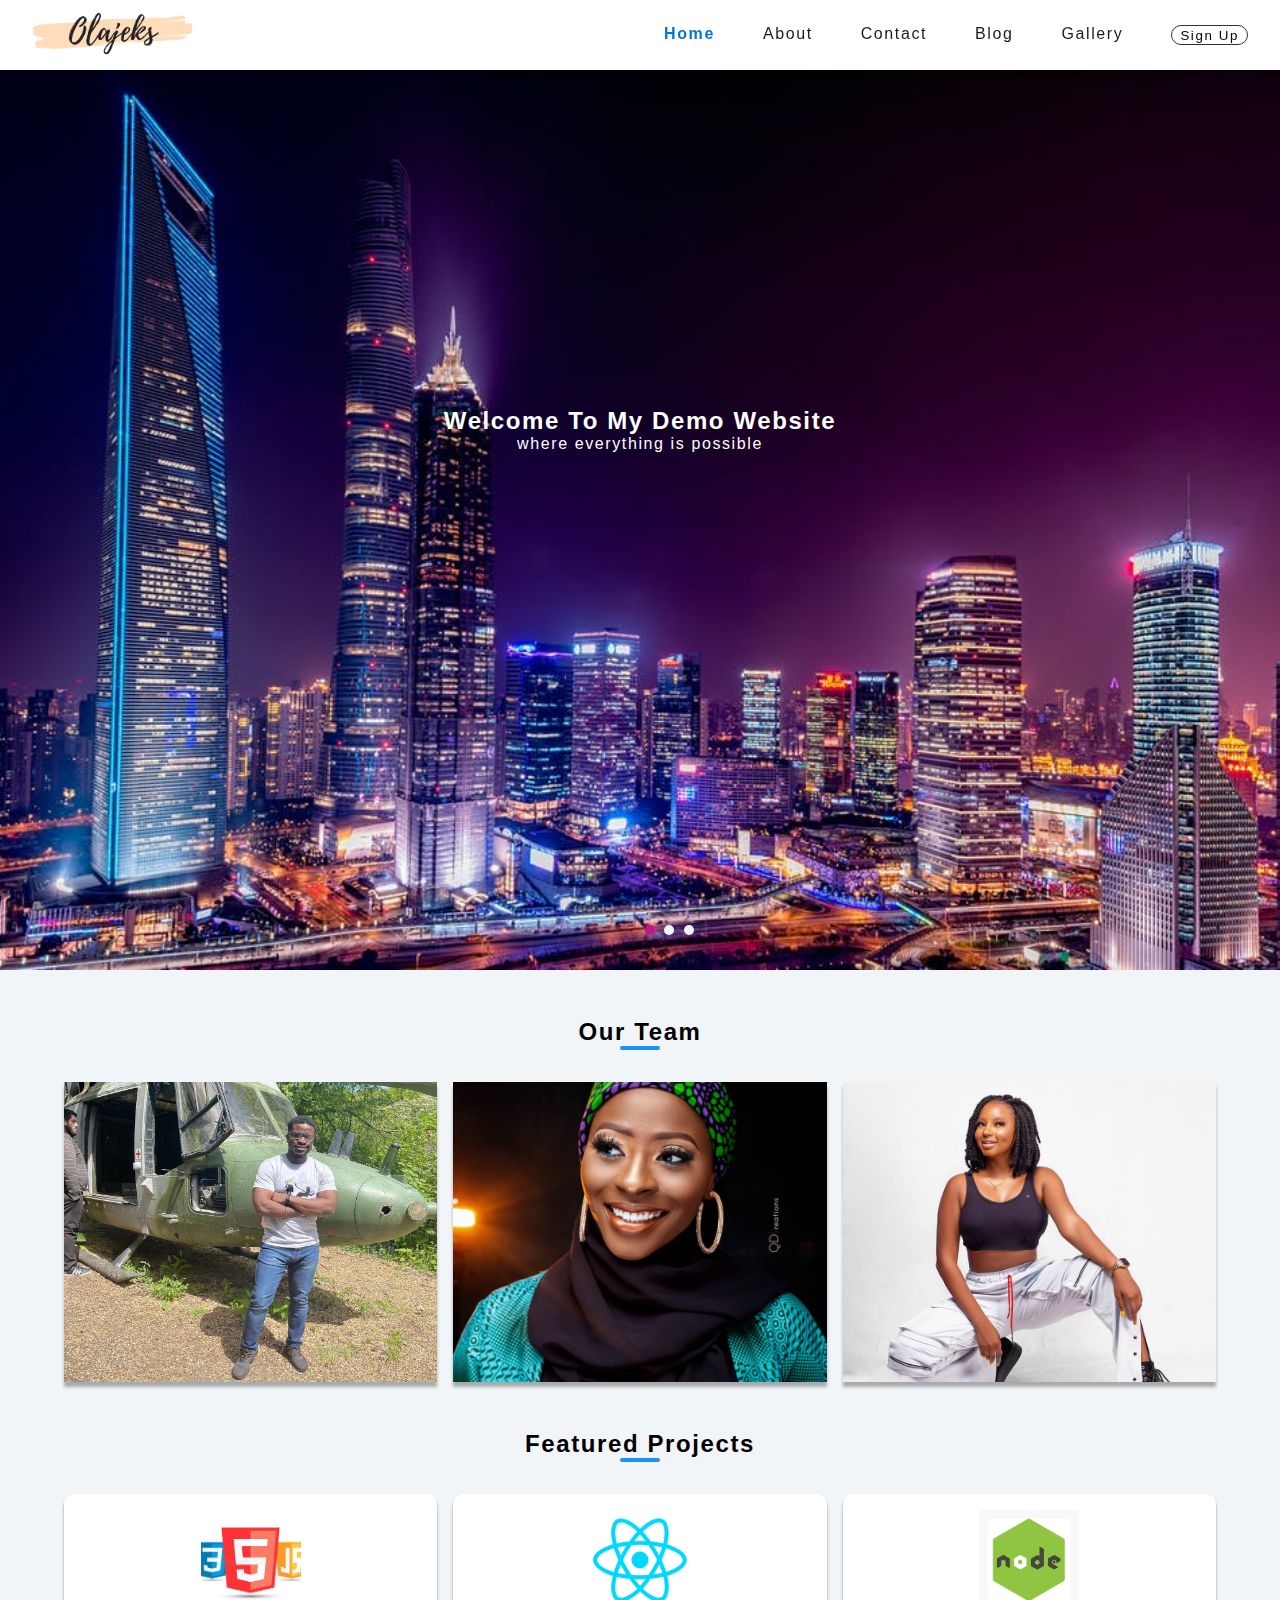
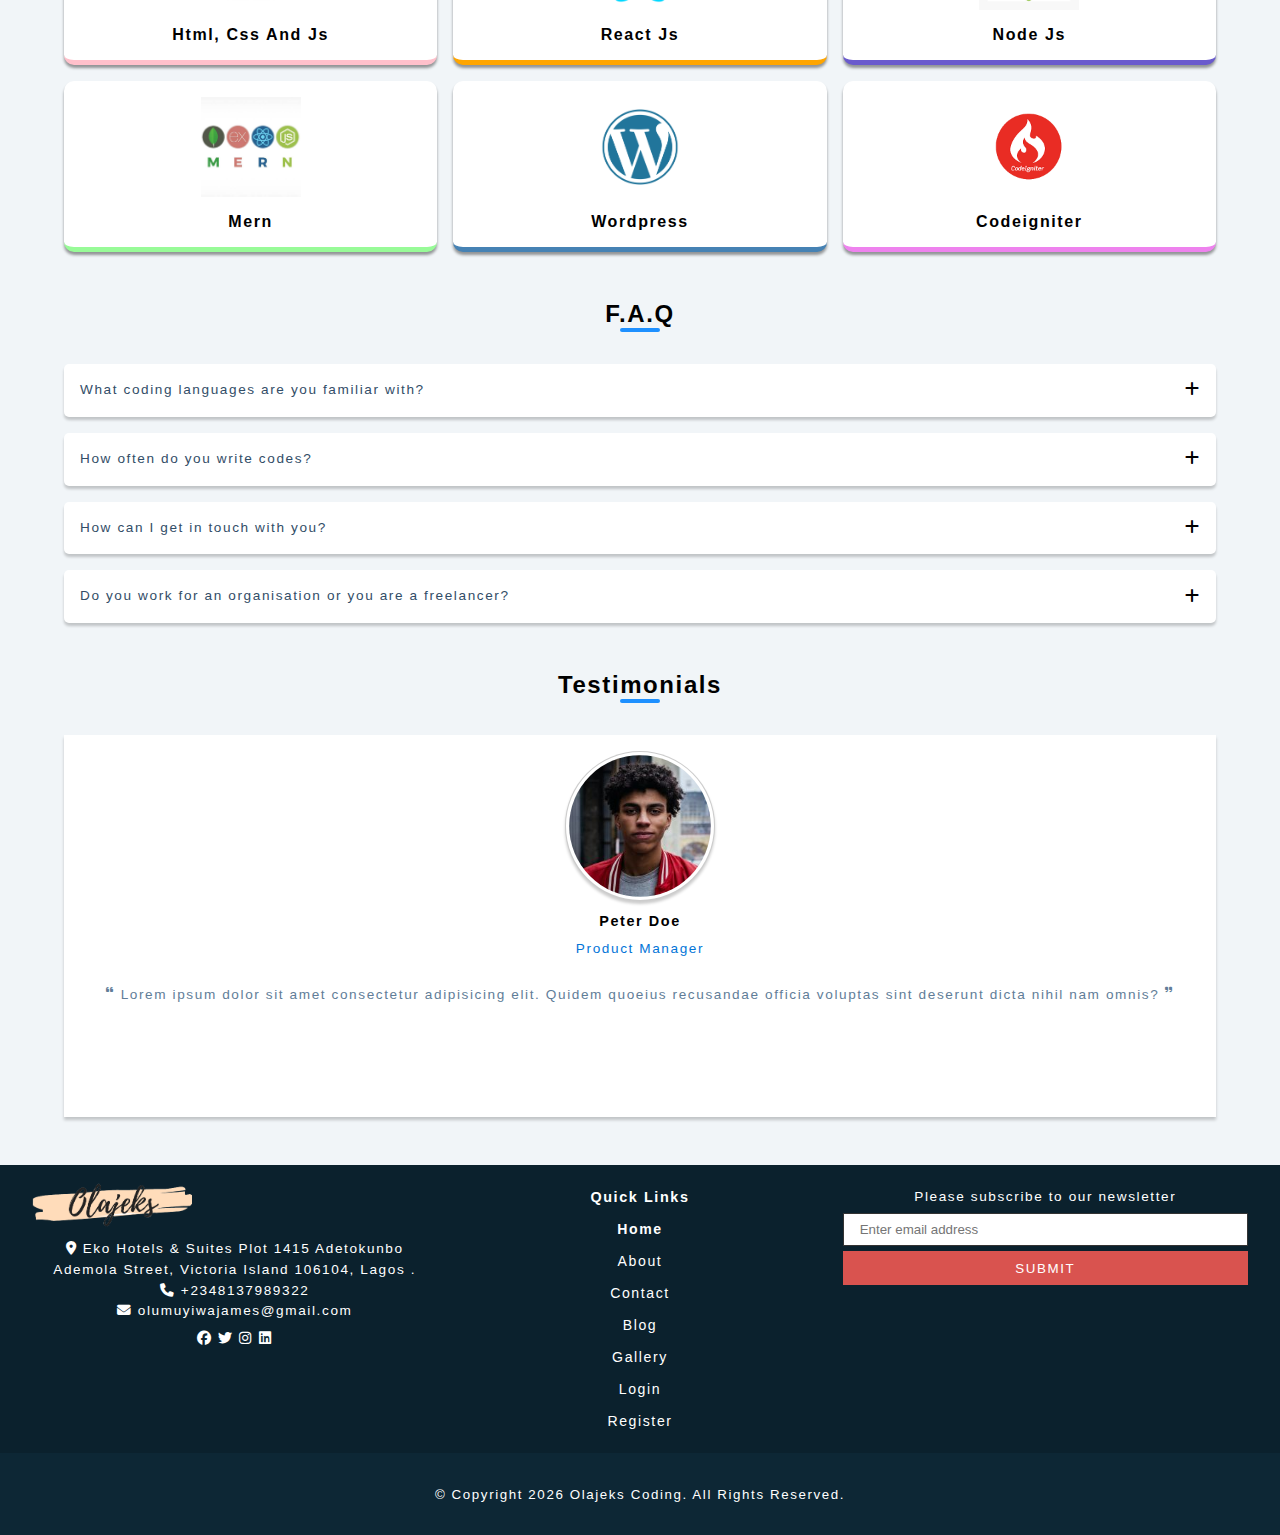
<file: index.html>
<!DOCTYPE html>
<html id="top">
	<head>
		<title>Home</title>
		<meta charset="utf-8">
		<meta http-equiv="X-UA-Compatible" content="IE=edge">
		<meta name="viewport" content="width=device-width, initial-scale=1.0">
		<link rel="stylesheet" href="https://cdnjs.cloudflare.com/ajax/libs/font-awesome/6.2.1/css/all.min.css">
		<link rel="stylesheet" href="assets/css/styles.css">
	</head>
	<body>
		<!--start navigation-->
		<nav>
			<div class="logo"></div>
			<div class="menu-icon">
				<i class="fas fa-bars"></i>
			</div>
			<ul class="links">
				<div class="logo"></div>
				<!--nav links go here-->
			</ul>
		</nav>
		<!--end navigation-->
		<!--start slider-->
		<div class="slider-section">
            <div class="slides">
                <div class="slide">
                	<img src="./assets/images/banner-2.jpeg" alt="first slide">
                    <div class="slide-text">
						<h2 class="slide-title">welcome to my demo website</h2>
                    	<p class="slide-slogan">where everything is possible</p>
                    </div>
                    
                </div> 
                <div class="slide">
                    <img src="./assets/images/subscribe-bg.jpg" alt="first slide">
                </div> 
                <div class="slide">
                    <img src="./assets/images/banner-3.jpeg" alt="first slide">
                </div> 
                
            </div>
            <div class="slide-btns">
                <!--slide btns go here-->
            </div>
            <!--<button class="directions prev-btn">
                <i class="fas fa-chevron-left"></i>
            </button>
            <button class="directions next-btn">
                <i class="fas fa-chevron-right"></i>
            </button>-->
        </div>
		<!--end slider-->
		<!--start team-->
		<section class="team-section">
			<header class="section-header">
				<h2>our team</h2>
				<div class="underline"></div>
			</header>
			<div class="teams">
				<!-- team members info go here-->
			</div>
		</section>
		<!--end team-->
		<!--start projects-->
		<section class="projects-section">
			<header class="section-header">
				<h2>featured projects</h2>
				<div class="underline"></div>
			</header>
			<div class="projects">
				<div class="project">
					<img src="./assets/images/hcj2.jpeg" alt="Html CSS JS">
					<h3>html, css and js</h3>
					<!--<div class="project-btn">
						<button class="btn btn-primary">view app</button>
						<button class="btn btn-success">github</button>
					</div>-->
				</div>
				<div class="project">
					<img src="./assets/images/react.png" alt="React Logo">
					<h3>react js</h3>
					<!--<div class="project-btn">
						<button class="btn btn-primary">view app</button>
						<button class="btn btn-success">github</button>
					</div>-->
				</div>
				<div class="project">
					<img src="./assets/images/node3.jpeg" alt="Node Logo">
					<h3>node js</h3>
					<!--<div class="project-btn">
						<button class="btn btn-primary">view app</button>
						<button class="btn btn-success">github</button>
					</div>-->
				</div>
				<div class="project">
					<img src="./assets/images/mern1.jpeg" alt="MERN Logo">
					<h3>mern</h3>
					<!--<div class="project-btn">
						<button class="btn btn-primary">view app</button>
						<button class="btn btn-success">github</button>
					</div>-->
				</div>
				<div class="project">
					<img src="./assets/images/wp1.png" alt="PHP Logo">
					<h3>wordpress</h3>
					<!--<div class="project-btn">
						<button class="btn btn-primary">view app</button>
						<button class="btn btn-success">github</button>
					</div>-->
				</div>
				<div class="project">
					<img src="./assets/images/ci3.png" alt="CI Logo">
					<h3>codeigniter</h3>
					<!--<div class="project-btn">
						<button class="btn btn-primary">view app</button>
						<button class="btn btn-success">github</button>
					</div>-->
				</div>
			</div>
		</section>
		<!--end projects-->
		<!--start FAQ-->
		<section class="faq">
			<header class="section-header">
				<h2>F.A.Q</h2>
				<div class="underline"></div>
			</header>
            <!--all faqs and answers go here-->
        </section>
		<!--end FAQ-->
		<!--start testimonials-->
		<section class="testimonials-section">
			<header class="section-header">
				<h2>testimonials</h2>
				<div class="underline"></div>
			</header>
			<div class="testimonials-container">
				<div class="testimonials">
                <!--slides go here-->
				</div>
				<!--<button class="testimonial-btn prev-btn-testimonial">
					<i class="fas fa-chevron-left"></i>
				</button>
				<button class="testimonial-btn next-btn-testimonial">
					<i class="fas fa-chevron-right"></i>
				</button>-->
			</div>
            
        </section>
		<!--end testimonials-->
		<!--start footer-->
		<footer>
			<!--footer details go here-->
		</footer>
		<!--end footer-->
		<!--back to top button-->
		<div class="back-to-top">
			<a href="#top"><i class="fas fa-arrow-up"></i></a>
		</div>
		<script src="./assets/jquery/jquery.min.js"></script>
		<script src="./assets/js/utils.js"></script>
		<script src="./assets/js/slider.js"></script>
		<script src="./assets/js/faq.js"></script>
		<script src="./assets/js/testimonials.js"></script>
		<script src="./assets/js/team.js"></script>
		<script>
			const colors = ['violet', 'tomato', 'orange', 'mediumseagreen', 'dodgerblue', 'gray', 'slateblue',
				 "olivedrab", "gold", "pink", "slateblue", "lightblue", "violet", "palegreen", "steelblue", "sandybrown", "chocolate", "crimson"
			];
			const projects = document.querySelectorAll(".project");
			//random border color for each project div
			projects.forEach((project) => {
				for(let i = 0; i < projects.length; i++){
					const randomIndex = Math.floor(Math.random() * colors.length);
					project.style.borderBottomColor = colors[randomIndex];
				}
			});

			 //FAQ
			const faq = document.querySelector(".faq");
            const allQuestions = questions.map((question) => {
                return `<article class="question">
                            <div class="question-title">
                                <p>${question.question}</p>
                                <div class="question-btn">
                                    <span class="plus-icon"><i class="fas fa-plus"></i></span>
                                    <span class="minus-icon"><i class="fas fa-minus"></i></span>
                                </div>
                            </div>
                            <div class='question-text-container'>
                            	<div class="question-text">
	                                <p>
	                                    ${question.answer} 
	                                </p>
	                            </div>
                            </div>
                        </article>`
            }).join(" ");
            faq.innerHTML += allQuestions;
            const faqs = document.querySelectorAll('.question');
            faqs.forEach((faq) => {
                faq.addEventListener("click", function(e){
                    const currentQuestion = e.currentTarget;
                    currentQuestion.classList.toggle('show-text');
                    const answerContainer = currentQuestion.lastElementChild;
                    let answerHeight = answerContainer.firstElementChild.getBoundingClientRect().height;
                    if(currentQuestion.classList.contains('show-text')){
                    	answerContainer.style.height = `${answerHeight}px`;
                    }else{
                    	answerContainer.style.height = '0px';
                    }
                    
                    //remove the show-text on others
                    faqs.forEach((faqItem) => {
                        if(faqItem !== currentQuestion){
                        	const answerContainer = faqItem.lastElementChild;
                            faqItem.classList.remove('show-text');
                            answerContainer.style.height = '0px';
                        }
                    })
                })
            });

            //teams section
            const members = document.querySelector(".teams");
            members.innerHTML = team.map((member) => {
            	const {id, name, image, job} = member;
            	return `
            		<div class="team">
						<img src="./assets/images/${image}" alt="">
						<div class="team-info">
							<h4>${name}</h4>
							<p>${job}</p>
							<div class="social-btns-team">
								<button class="social-icon twitter">
									<i class="fab fa-twitter"></i>
								</button>
								<button class="social-icon fb">
									<i class="fab fa-facebook"></i>
								</button>
								<button class="social-icon linkedin">
									<i class="fab fa-linkedin"></i>
								</button>
								<button class="social-icon insta">
									<i class="fab fa-instagram"></i>
								</button>
							</div>
						</div>
					</div>
            	`
            }).join("");

            let pageHref = "index.html";
            activeLink(pageHref);
		</script>

	</body>
</html>
</file>
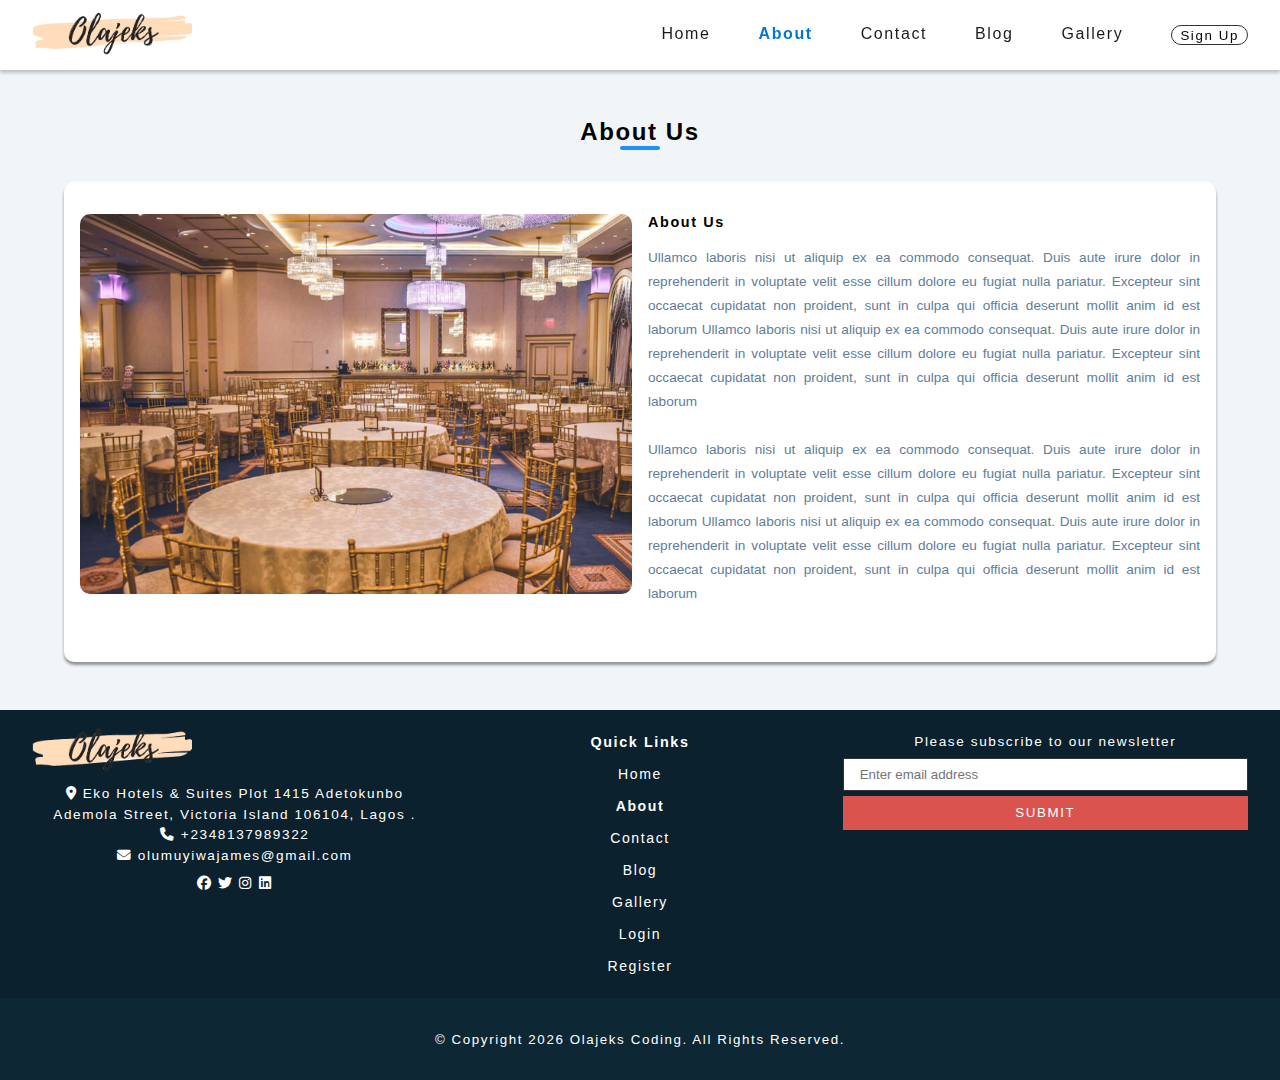
<file: about.html>
<!DOCTYPE html>
<html>
	<head>
		<title>About</title>
		<meta charset="utf-8">
		<meta name="viewport" content="width=device-width, initial-scale=1.0">
		<link rel="stylesheet" href="https://cdnjs.cloudflare.com/ajax/libs/font-awesome/6.2.1/css/all.min.css">
		<link rel="stylesheet" href="assets/css/styles.css">
		
	</head>
	<body>
		<!--start navigation-->
		<nav>
			<div class="logo"></div>
			<div class="menu-icon">
				<i class="fas fa-bars"></i>
			</div>
			<ul class="links">
				<!--nav links go here-->
			</ul>
		</nav>
		<!--end navigation-->
		<section class="about-section">
			<header class="section-header">
				<h2>about us</h2>
				<div class="underline"></div>
			</header>
			<div class="about">
				<div class="about-img">
					<img src="./assets/images/6.jpg" alt="ABout image">
				</div>
				<div class="about-text">
					<h4>about us</h4>
					<p>
						Ullamco laboris nisi ut aliquip ex ea commodo consequat. Duis aute irure dolor in reprehenderit in voluptate velit esse cillum dolore eu fugiat nulla pariatur. Excepteur sint occaecat cupidatat non proident, sunt in culpa qui officia deserunt mollit anim id est laborum 
						Ullamco laboris nisi ut aliquip ex ea commodo consequat. Duis aute irure dolor in reprehenderit in voluptate velit esse cillum dolore eu fugiat nulla pariatur. Excepteur sint occaecat cupidatat non proident, sunt in culpa qui officia deserunt mollit anim id est laborum 
					</p>
					<p>	
						Ullamco laboris nisi ut aliquip ex ea commodo consequat. Duis aute irure dolor in reprehenderit in voluptate velit esse cillum dolore eu fugiat nulla pariatur. Excepteur sint occaecat cupidatat non proident, sunt in culpa qui officia deserunt mollit anim id est laborum 
						Ullamco laboris nisi ut aliquip ex ea commodo consequat. Duis aute irure dolor in reprehenderit in voluptate velit esse cillum dolore eu fugiat nulla pariatur. Excepteur sint occaecat cupidatat non proident, sunt in culpa qui officia deserunt mollit anim id est laborum 
					</p>
				</div>
					
			</div>
		</section>
		
		<!--start footer-->
		<footer>
			<!--footer deatils go here-->
		</footer>
		<!--end footer-->
		<!--back to top button-->
		<div class="back-to-top">
			<a href="#top"><i class="fas fa-arrow-up"></i></a>
		</div>

        <script src="./assets/js/utils.js"></script>
		<!--Javascript-->
		<script type="text/javascript">
			let pageHref = "about.html";
            activeLink(pageHref);
		</script>
	</body>
</html>
</file>
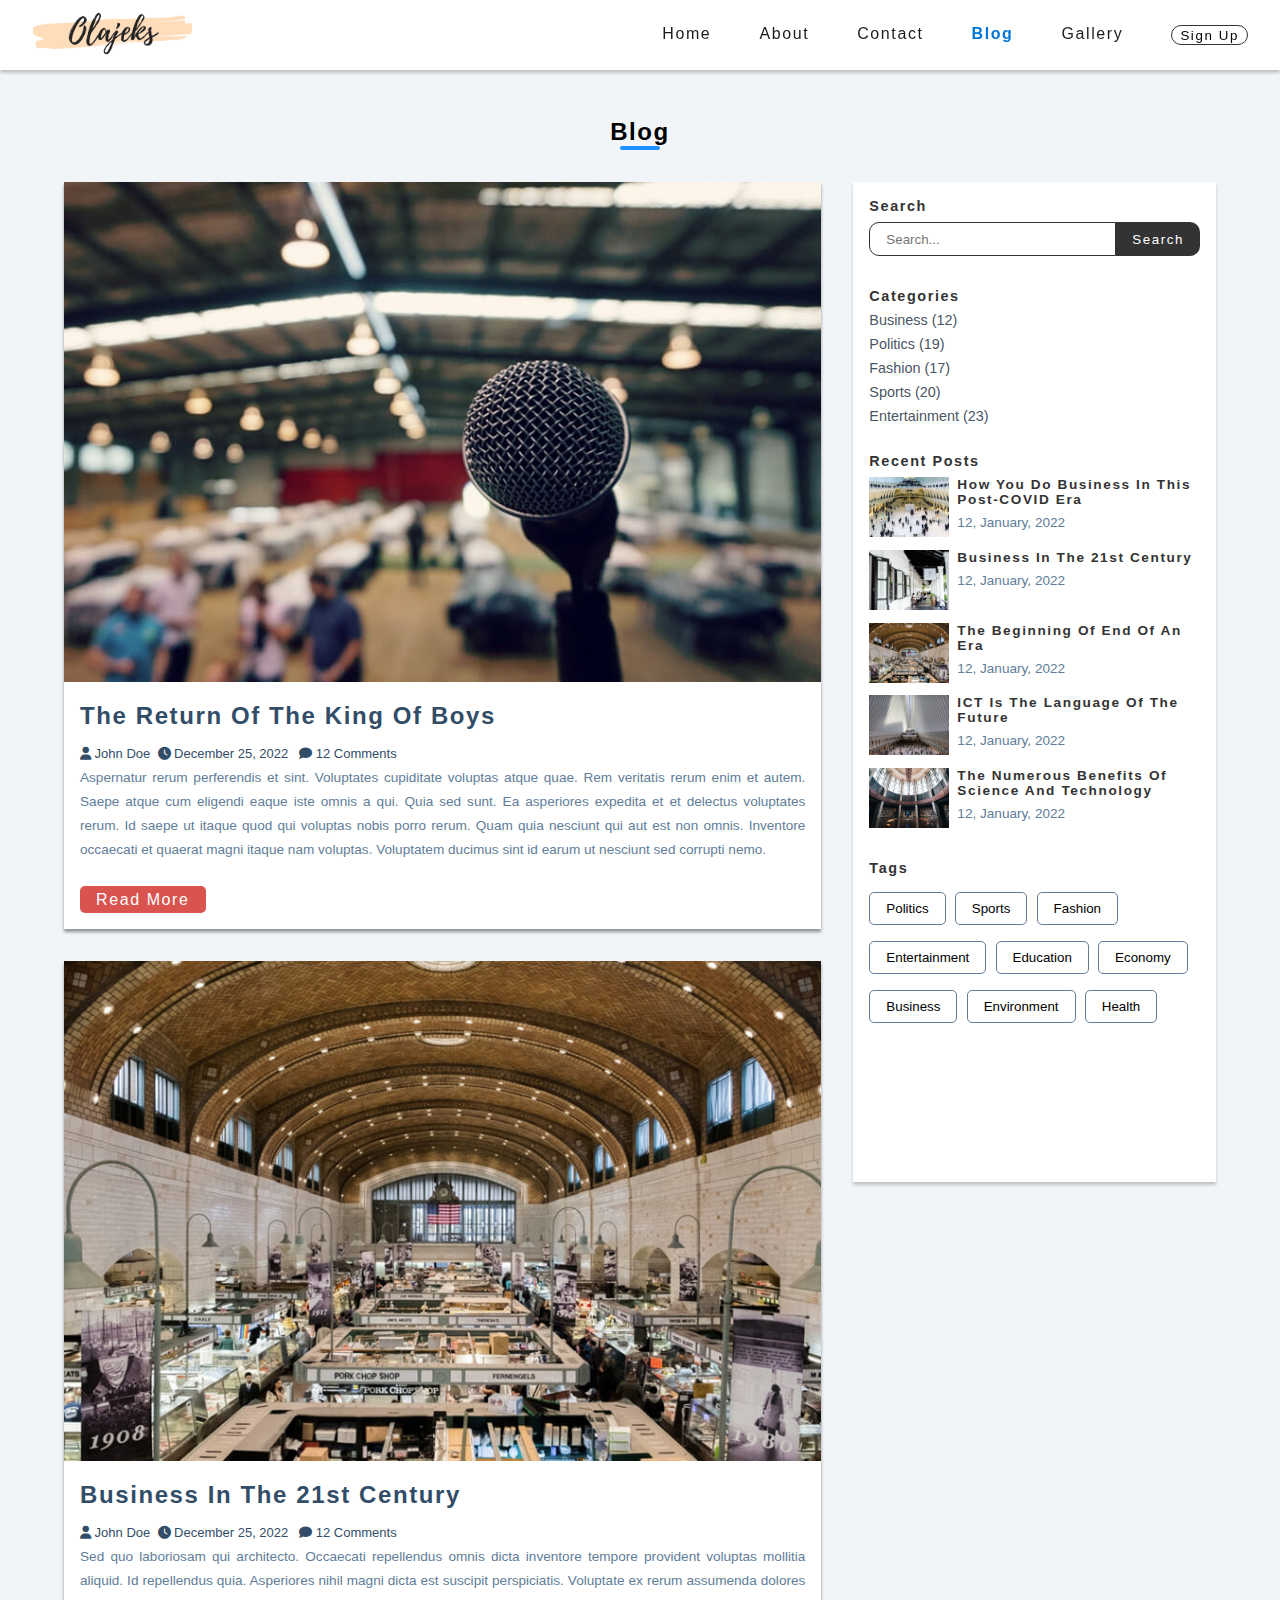
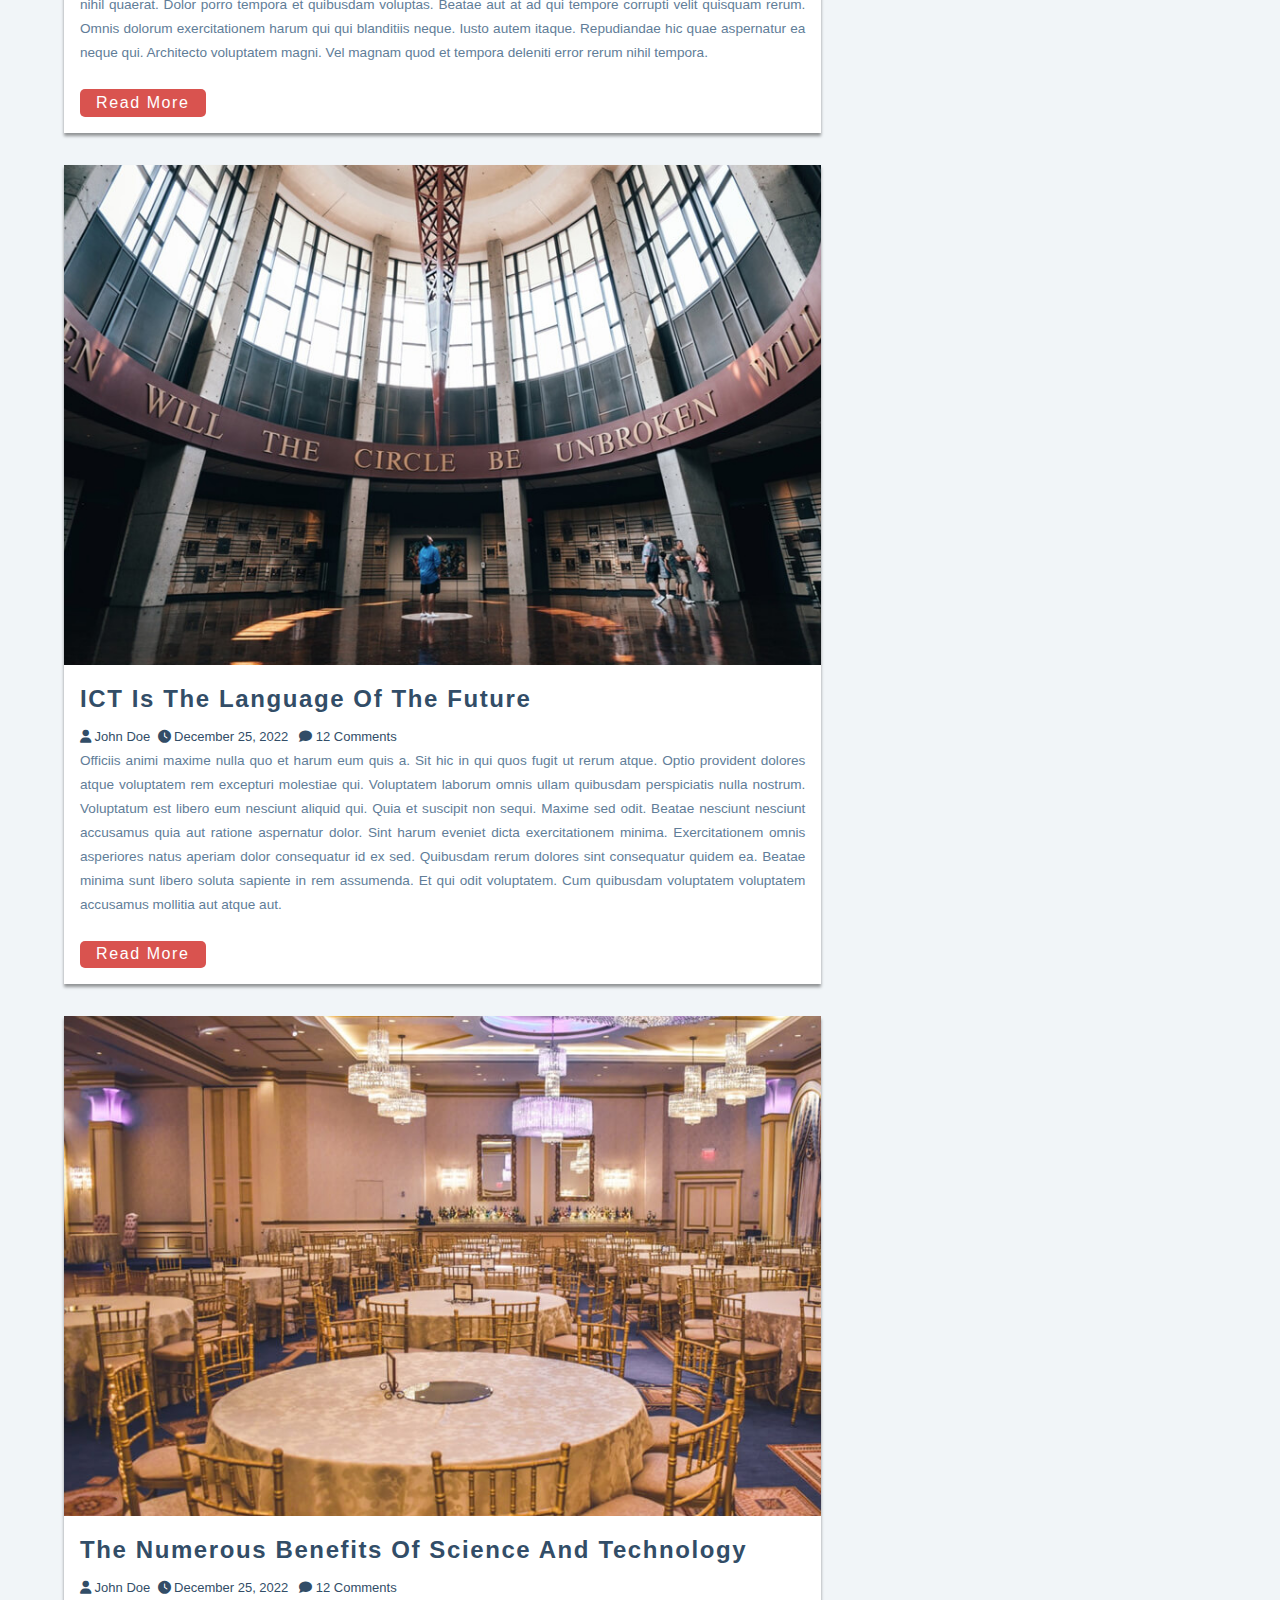
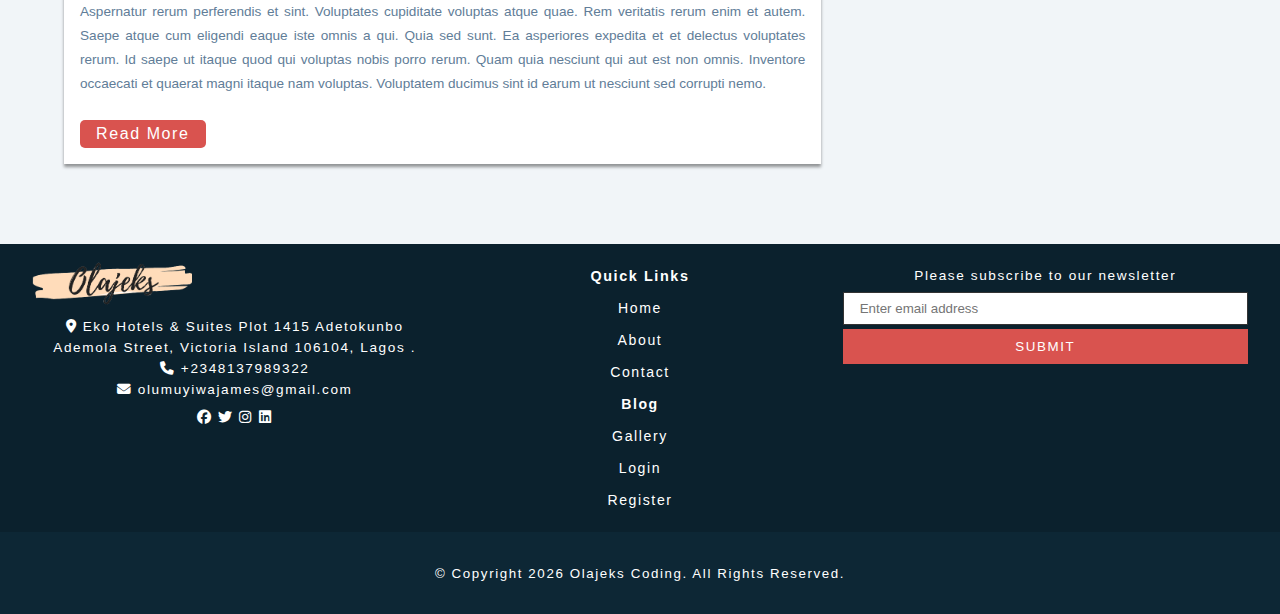
<file: blog.html>
<!DOCTYPE html>
<html lang="en">
    <head>
        <title>Blog</title>
        <meta charset="utf-8">
        <meta name="viewport" content="width=device-width, initial-scale=1.0">
        <link rel="stylesheet" href="https://cdnjs.cloudflare.com/ajax/libs/font-awesome/6.2.1/css/all.min.css">
        <link rel="stylesheet" href="./assets/css/styles.css">
    </head>
    <body>
        <!--start navigation-->
		<nav>
			<div class="logo"></div>
			<div class="menu-icon">
				<i class="fas fa-bars"></i>
			</div>
			<ul class="links">
				<!--nav links go here-->
			</ul>
		</nav>
		<!--end navigation-->
        <section class="blog-section">
            <header class="section-header">
				<h2>blog</h2>
				<div class="underline"></div>
			</header>
            <div class="blog">
                <div class="articles">
                    <article class="article">
                        <img src="./assets/images/8.jpg" alt="featured image">
                        <div class="article-details">
                            <h2 class="article-title"><a href="#">the return of the king of boys</a></h2>
                            <div class="article-info">
                                <span><i class="fas fa-user"></i> john doe</span> &nbsp;<span><i class="fas fa-clock"></i> December 25, 2022</span> &nbsp; <span><i class="fas fa-comment"></i> 12 comments</span>
                                
                            </div>
                            <div class="article-content">
                                 <p>
                                    Aspernatur rerum perferendis et sint. Voluptates cupiditate voluptas atque quae. Rem veritatis rerum enim et autem. Saepe atque cum eligendi eaque iste omnis a qui. Quia sed sunt. Ea asperiores expedita et et delectus voluptates rerum. Id saepe ut itaque quod qui voluptas nobis porro rerum. Quam quia nesciunt qui aut est non omnis. Inventore occaecati et quaerat magni itaque nam voluptas. Voluptatem ducimus sint id earum ut nesciunt sed corrupti nemo. 
                                </p>
                                <div id="content1" class="hidden-content">
                                    <p>
                                        Similique neque nam consequuntur ad non maxime aliquam quas. Quibusdam animi praesentium. Aliquam et laboriosam eius aut nostrum quidem aliquid dicta. Et eveniet enim. Qui velit est ea dolorem doloremque deleniti aperiam unde soluta. Est cum et quod quos aut ut et sit sunt. Voluptate porro consequatur assumenda perferendis dolore. 
                                    </p>
                                    <p>
                                        Similique neque nam consequuntur ad non maxime aliquam quas. Quibusdam animi praesentium. Aliquam et laboriosam eius aut nostrum quidem aliquid dicta. Et eveniet enim. Qui velit est ea dolorem doloremque deleniti aperiam unde soluta. Est cum et quod quos aut ut et sit sunt. Voluptate porro consequatur assumenda perferendis dolore. 
                                    </p>
                                    <img src="./assets/images/teephat2.jpg" alt="author image">
                                     <h3>this happens to be a sub-heading</h3>
                                     <p>
                                        Officiis animi maxime nulla quo et harum eum quis a. Sit hic in qui quos fugit ut rerum atque. Optio provident dolores atque voluptatem rem excepturi molestiae qui. Voluptatem laborum omnis ullam quibusdam perspiciatis nulla nostrum. Voluptatum est libero eum nesciunt aliquid qui. Quia et suscipit non sequi. Maxime sed odit. Beatae nesciunt nesciunt accusamus quia aut ratione aspernatur dolor. Sint harum eveniet dicta exercitationem minima. Exercitationem omnis asperiores natus aperiam dolor consequatur id ex sed. Quibusdam rerum dolores sint consequatur quidem ea. Beatae minima sunt libero soluta sapiente in rem assumenda. Et qui odit voluptatem. Cum quibusdam voluptatem voluptatem accusamus mollitia aut atque aut. 
                                    </p>
                                     
                                </div>
                               
                            </div>
                            
                            <button data-id="1" class="btn btn-red btn-blog">read more</button>
                        </div>
                    </article>
                    <article class="article">
                        <img src="./assets/images/3.jpg" alt="featured image">
                        <div class="article-details">
                            <h2 class="article-title"><a href="#">business in the 21st century</a></h2>
                            <div class="article-info">
                                <span><i class="fas fa-user"></i> john doe</span> &nbsp;<span><i class="fas fa-clock"></i> December 25, 2022</span> &nbsp; <span><i class="fas fa-comment"></i> 12 comments</span>
                            </div>
                            <div class="article-content">
                                 <p>
                                    Sed quo laboriosam qui architecto. Occaecati repellendus omnis dicta inventore tempore provident voluptas mollitia aliquid. Id repellendus quia. Asperiores nihil magni dicta est suscipit perspiciatis. Voluptate ex rerum assumenda dolores nihil quaerat. Dolor porro tempora et quibusdam voluptas. Beatae aut at ad qui tempore corrupti velit quisquam rerum. Omnis dolorum exercitationem harum qui qui blanditiis neque. Iusto autem itaque. Repudiandae hic quae aspernatur ea neque qui. Architecto voluptatem magni. Vel magnam quod et tempora deleniti error rerum nihil tempora. 
                                </p>
                                <div id="content2" class="hidden-content">
                                    <p>
                                        Aspernatur rerum perferendis et sint. Voluptates cupiditate voluptas atque quae. Rem veritatis rerum enim et autem. Saepe atque cum eligendi eaque iste omnis a qui. Quia sed sunt. Ea asperiores expedita et et delectus voluptates rerum. Id saepe ut itaque quod qui voluptas nobis porro rerum. Quam quia nesciunt qui aut est non omnis. Inventore occaecati et quaerat magni itaque nam voluptas. Voluptatem ducimus sint id earum ut nesciunt sed corrupti nemo. 
                                    </p>
                                     <img src="./assets/images/airstar.jpg" alt="author image">
                                     <h3>this happens to be a sub-heading</h3>
                                     <p>
                                        Officiis animi maxime nulla quo et harum eum quis a. Sit hic in qui quos fugit ut rerum atque. Optio provident dolores atque voluptatem rem excepturi molestiae qui. Voluptatem laborum omnis ullam quibusdam perspiciatis nulla nostrum. Voluptatum est libero eum nesciunt aliquid qui. Quia et suscipit non sequi. Maxime sed odit. Beatae nesciunt nesciunt accusamus quia aut ratione aspernatur dolor. Sint harum eveniet dicta exercitationem minima. Exercitationem omnis asperiores natus aperiam dolor consequatur id ex sed. Quibusdam rerum dolores sint consequatur quidem ea. Beatae minima sunt libero soluta sapiente in rem assumenda. Et qui odit voluptatem. Cum quibusdam voluptatem voluptatem accusamus mollitia aut atque aut. 
                                    </p>
                                    
                                </div>
                            </div>
                            <button data-id="2" class="btn btn-red btn-blog">read more</button>
                        </div>
                    </article>
                    <article class="article">
                        <img src="./assets/images/5.jpg" alt="featured image">
                        <div class="article-details">
                            <h2 class="article-title"><a href="#">ICT is the language of the future</a></h2>
                            <div class="article-info">
                                <span><i class="fas fa-user"></i> john doe</span> &nbsp;<span><i class="fas fa-clock"></i> December 25, 2022</span> &nbsp; <span><i class="fas fa-comment"></i> 12 comments</span>
                            </div>
                            <div class="article-content">
                                 <p>
                                    Officiis animi maxime nulla quo et harum eum quis a. Sit hic in qui quos fugit ut rerum atque. Optio provident dolores atque voluptatem rem excepturi molestiae qui. Voluptatem laborum omnis ullam quibusdam perspiciatis nulla nostrum. Voluptatum est libero eum nesciunt aliquid qui. Quia et suscipit non sequi. Maxime sed odit. Beatae nesciunt nesciunt accusamus quia aut ratione aspernatur dolor. Sint harum eveniet dicta exercitationem minima. Exercitationem omnis asperiores natus aperiam dolor consequatur id ex sed. Quibusdam rerum dolores sint consequatur quidem ea. Beatae minima sunt libero soluta sapiente in rem assumenda. Et qui odit voluptatem. Cum quibusdam voluptatem voluptatem accusamus mollitia aut atque aut. 
                                </p>
                                <div id="content3" class="hidden-content">
                                    <p>
                                        Aspernatur rerum perferendis et sint. Voluptates cupiditate voluptas atque quae. Rem veritatis rerum enim et autem. Saepe atque cum eligendi eaque iste omnis a qui. Quia sed sunt. Ea asperiores expedita et et delectus voluptates rerum. Id saepe ut itaque quod qui voluptas nobis porro rerum. Quam quia nesciunt qui aut est non omnis. Inventore occaecati et quaerat magni itaque nam voluptas. Voluptatem ducimus sint id earum ut nesciunt sed corrupti nemo. 
                                    </p>
                                </div>
                            </div>
                            <button data-id="3" class="btn btn-red btn-blog">read more</button>
                        </div>
                    </article>
                    <article class="article">
                        <img src="./assets/images/6.jpg" alt="featured image">
                        <div class="article-details">
                            <h2 class="article-title"><a href="#">the numerous benefits of science and technology</a></h2>
                            <div class="article-info">
                                <span><i class="fas fa-user"></i> john doe</span> &nbsp;<span><i class="fas fa-clock"></i> December 25, 2022</span> &nbsp; <span><i class="fas fa-comment"></i> 12 comments</span>
                            </div>
                            <div class="article-content">
                                 <p>
                                    Aspernatur rerum perferendis et sint. Voluptates cupiditate voluptas atque quae. Rem veritatis rerum enim et autem. Saepe atque cum eligendi eaque iste omnis a qui. Quia sed sunt. Ea asperiores expedita et et delectus voluptates rerum. Id saepe ut itaque quod qui voluptas nobis porro rerum. Quam quia nesciunt qui aut est non omnis. Inventore occaecati et quaerat magni itaque nam voluptas. Voluptatem ducimus sint id earum ut nesciunt sed corrupti nemo. 
                                </p>
                                <div id="content4" class="hidden-content">
                                    <p>
                                        Rerum ea est assumenda pariatur quasi et quam. Facilis nam porro amet nostrum. In assumenda quia quae a id praesentium. Quos deleniti libero sed occaecati aut porro autem. Consectetur sed excepturi sint non placeat quia repellat incidunt labore. Autem facilis hic dolorum dolores vel. Consectetur quasi id et optio praesentium aut asperiores eaque aut. Explicabo omnis quibusdam esse. Ex libero illum iusto totam et ut aut blanditiis. Veritatis numquam ut illum ut a quam vitae.  
                                    </p>
                                </div>
                            </div>
                            <button data-id="4" class="btn btn-red btn-blog">read more</button>
                        </div>
                    </article>
                </div>
                <!--sidebar-->
                <div class="blog-sidebar">
                    <div class="search">
                        <h4>search</h4>
                        <form class="search-form">
                            <input type="text" class="search-input" placeholder="Search...">
                            <button class="search-btn">search</button>
                        </form>
                    </div>
                    <div class="categories">
                        <h4>categories</h4>
                        <ul>
                            <li>Business <span>(12)</span></li>
                            <li>Politics <span>(19)</span></li>
                            <li>Fashion <span>(17)</span></li>
                            <li>sports <span>(20)</span></li>
                            <li>entertainment <span>(23)</span></li>
                        </ul>
                    </div>
                    <div class="recent-posts">
                        <h4>recent posts</h4>
                        <div class="recent-post">
                            <img src="./assets/images/1.jpg">
                            <div class="brief-info">
                                    <h4>how you do business in this post-COVID era</h4>
                                    <p>12, January, 2022</p>
                            </div>
                        </div>
                        <div class="recent-post">
                            <img src="./assets/images/2.jpg">
                            <div class="brief-info">
                                    <h4>business in the 21st century</h4>
                                    <p>12, January, 2022</p>
                            </div>
                        </div>
                        <div class="recent-post">
                            <img src="./assets/images/3.jpg">
                            <div class="brief-info">
                                    <h4>the beginning of end of an era</h4>
                                    <p>12, January, 2022</p>
                            </div>
                        </div>
                        <div class="recent-post">
                            <img src="./assets/images/4.jpg">
                            <div class="brief-info">
                                    <h4>ICT is the language of the future</h4>
                                    <p>12, January, 2022</p>
                            </div>
                        </div>
                        <div class="recent-post">
                            <img src="./assets/images/5.jpg">
                            <div class="brief-info">
                                    <h4>the numerous benefits of science and technology</h4>
                                    <p>12, January, 2022</p>
                            </div>
                        </div>
                        
                    </div>
                    <div class="tags">
                        <h4>tags</h4>
                        <button class="tag-btn">politics</button>
                        <button class="tag-btn">sports</button>
                        <button class="tag-btn">fashion</button>
                        <button class="tag-btn">entertainment</button>
                        <button class="tag-btn">education</button>
                        <button class="tag-btn">economy</button>
                        <button class="tag-btn">business</button>
                        <button class="tag-btn">environment</button>
                        <button class="tag-btn">health</button>
                    </div>
                </div>
            </div>
            
        </section>
        <!--start footer-->
		<footer>
			<!--footer deatils go here-->
		</footer>
		<!--end footer-->
		<!--back to top button-->
		<div class="back-to-top">
			<a href="#top"><i class="fas fa-arrow-up"></i></a>
		</div>
        <script src="assets/jquery/jquery.min.js"></script>
        <script src="./assets/js/utils.js"></script>

        <script>
           $(function(){
                const articleBtn = $(".btn-blog");
                articleBtn.click(function(){
                    const btnId = this.getAttribute("data-id");
                    const hiddenContent = $("#content"+btnId);
                    
                    if(!hiddenContent.hasClass("show-content")){
                        hiddenContent.addClass("show-content");
                        this.textContent = "show less";
                    }else{
                         hiddenContent.removeClass("show-content");
                         this.textContent = "read more";
                    }
                    hiddenContent.slideToggle();
                })
           })
        </script>
        <script>
            //active link
            let pageHref = "blog.html";
            activeLink(pageHref);
        </script>
    </body>
</html>
</file>
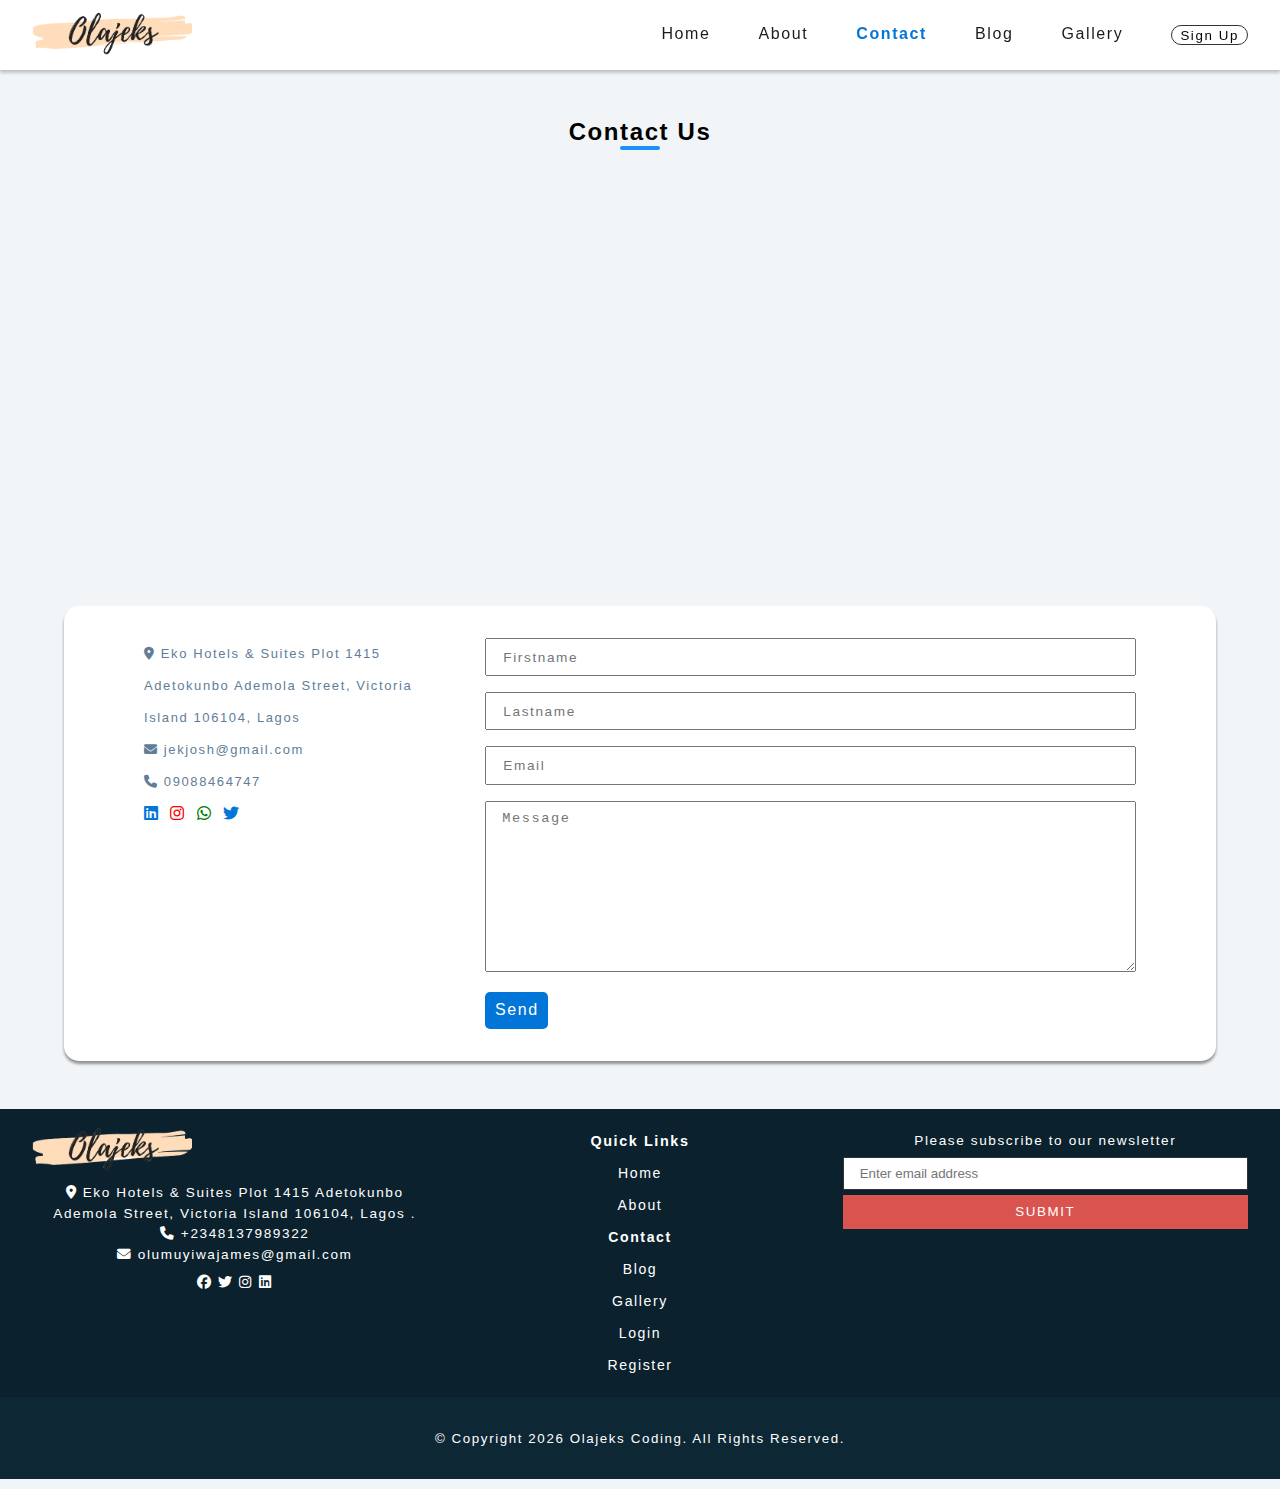
<file: contact.html>
<!DOCTYPE html>
<html lang="en">
    <head>
        <title>Contact</title>
        <meta charset="utf-8">
        <meta name="viewport" content="width=device-width, initial-scale=1">
        <link rel="stylesheet" href="https://cdnjs.cloudflare.com/ajax/libs/font-awesome/6.2.1/css/all.min.css">
        <link rel="stylesheet" href="./assets/css/styles.css">
    </head>
    <body>
        <!--start navigation-->
		<nav>
			<div class="logo"></div>
			<div class="menu-icon">
				<i class="fas fa-bars"></i>
			</div>
			<ul class="links">
				<!--nav links go here-->
			</ul>
		</nav>
		<!--end navigation-->
        <section class="contact-section">
            <header class="section-header">
				<h2>contact us</h2>
				<div class="underline"></div>
			</header>
            <div class="google-map">
                <iframe src="https://www.google.com/maps/embed?pb=!1m18!1m12!1m3!1d3964.7466825663037!2d3.427924514412075!3d6.42658279535032!2m3!1f0!2f0!3f0!3m2!1i1024!2i768!4f13.1!3m3!1m2!1s0x103bf53aec4dd92d%3A0x5e34fe6a84cddd53!2sEko%20Hotels%20%26%20Suites!5e0!3m2!1sen!2sng!4v1670853922564!5m2!1sen!2sng" style="border:0;" allowfullscreen="" loading="lazy" referrerpolicy="no-referrer-when-downgrade"></iframe>
            </div>
            <div class="contact">
                
                <div class="contact-info">
                    <p><strong><i class="fas fa-map-marker-alt"></i> </strong> Eko Hotels & Suites
                        Plot 1415 Adetokunbo Ademola Street, Victoria Island 106104, Lagos
                    </p>
                    <p><strong><i class="fas fa-envelope"></i></strong> jekjosh@gmail.com</p>
                    <p><strong><i class="fas fa-phone"></i></strong> 09088464747</p>
                    <div class="socials">
                        <span><a href="#"><i class="fab fa-linkedin"></i></a></span>
                        <span><a href="#"><i class="fab fa-instagram"></i></a></span>
                        <span><a href="#"><i class="fab fa-whatsapp"></i></a></span>
                        <span><a href="#"><i class="fab fa-twitter"></i></a></span>
                    </div>
                </div>
                <form>
                    <div class="form-input">
                        <input type="text" placeholder="Firstname">
                    </div>
                    <div class="form-input">
                        <input type="text" placeholder="Lastname">
                    </div>
                    <div class="form-input">
                        <input type="email" placeholder="Email">
                    </div>
                    <div class="form-input">
                        <textarea name="" id="" cols="30" rows="10" placeholder="Message"></textarea>
                    </div>
                    <button class="btn btn-blue">send</button> 
                </form>
            </div>
        </section>
        <!--start footer-->
		<footer>
			<!--footer deatils go here-->
		</footer>
		<!--end footer-->
		<!--back to top button-->
		<div class="back-to-top">
			<a href="#top"><i class="fas fa-arrow-up"></i></a>
		</div>

        <script src="./assets/js/utils.js"></script>
        <script>
            let pageHref = "contact.html";
            activeLink(pageHref);
        </script>
    </body>
</html>
</file>
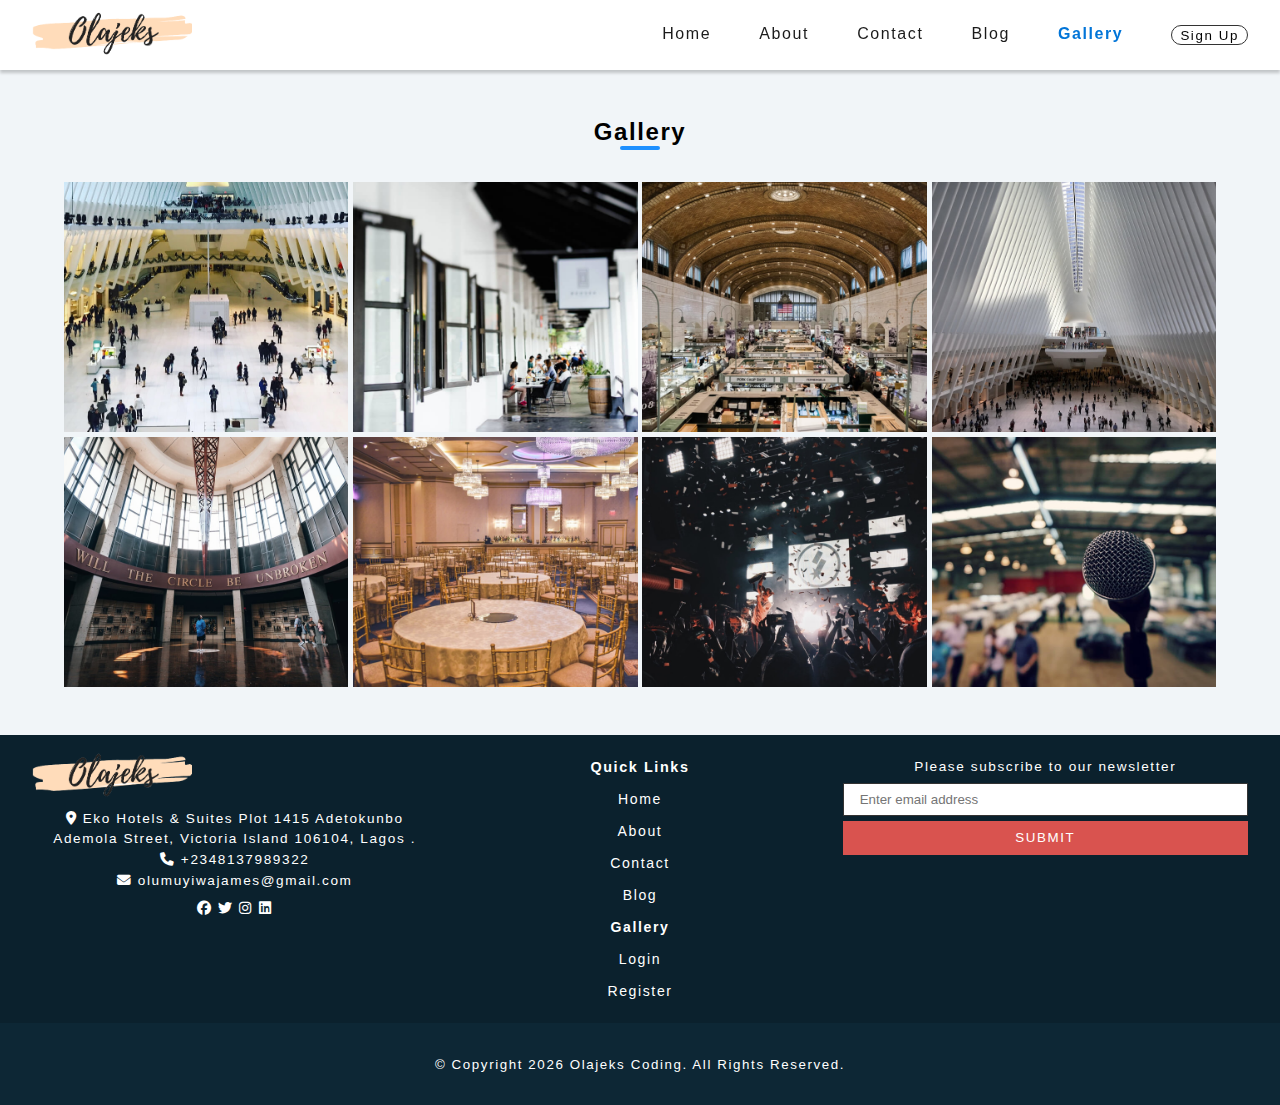
<file: gallery.html>
<!DOCTYPE html>
<html lang="en">
    <head>
        <title>Gallery</title>
        <meta charset="utf-8">
        <meta name="viewport" content="width=device-width, initial-scale=1.0">
        <link rel="stylesheet" href="https://cdnjs.cloudflare.com/ajax/libs/font-awesome/6.2.1/css/all.min.css">
        <link rel="stylesheet" href="./assets/css/styles.css">
    </head>
    <body>
        <!--start navigation-->
		<nav>
			<div class="logo"></div>
			<div class="menu-icon">
				<i class="fas fa-bars"></i>
			</div>
			<ul class="links">
				<!--nav links go here-->
			</ul>
		</nav>
		<!--end navigation-->
       <section class="gallery-section">
            <header class="section-header">
                <h2>gallery</h2>
                <div class="underline"></div>
            </header>
            <div class="gallery">
                <img src="./assets/images/1.jpg">
                <img src="./assets/images/2.jpg">
                <img src="./assets/images/3.jpg">
                <img src="./assets/images/4.jpg">
                <img src="./assets/images/5.jpg">
                <img src="./assets/images/6.jpg">
                <img src="./assets/images/7.jpg">
                <img src="./assets/images/8.jpg">
            </div>
            <div id="gallery-modal" class="gallery-modal">
            	<span class="gallery-close-btn">
            		<i class="fas fa-times"></i>
            	</span>
            	<img id="gallery-modal-img" src="./assets/images/1.jpg">
            	<div class="gallery-modal-controls">
            		<span class="gallery-control-btn next-btn"><i class="fas fa-chevron-right"></i></span>
            		<span class="gallery-control-btn prev-btn"><i class="fas fa-chevron-left"></i></span>
            	</div>
            </div>
       </section>
       <!--start footer-->
		<footer>
			<!--footer deatils go here-->
		</footer>
		<!--end footer-->
		<!--back to top button-->
		<div class="back-to-top">
			<a href="#top"><i class="fas fa-arrow-up"></i></a>
		</div>

        <!--javascript-->
        <script src="./assets/js/utils.js"></script>
        <script>
        	const galleryModal = document.getElementById("gallery-modal");
        	const galleryImages = document.querySelectorAll(".gallery img");
        	const modalImg = document.getElementById("gallery-modal-img");
        	const controlBtns = document.querySelector(".gallery-modal-controls");
        	const closeBtn = document.querySelector(".gallery-close-btn");

        	//do not display control btns if only one image
			if(galleryImages.length === 1){
				controlBtns.style.display = "none";
			}

        	galleryImages.forEach((galleryImg, imgIndex) => {
				galleryImg.addEventListener("click", function (e) {
					//console.log(imgIndex)
					openModal(this, imgIndex);
					if(imgIndex === 0){
						controlBtns.lastElementChild.style.display = "none";
					}else if(imgIndex === galleryImages.length-1){
						controlBtns.firstElementChild.style.display = "none";
					}else{
						controlBtns.firstElementChild.style.display = "block";
						controlBtns.lastElementChild.style.display = "block";
					}
				})
			});
			closeBtn.onclick = () => {
				closeModal();
			}
			document.addEventListener("click", (e) => {
				if(e.target === galleryModal){
					closeModal();
				}
			});
			
			controlBtns.addEventListener("click", (e) => {
				gallerySlide(e);
			})

        	function openModal(image,index){
				let selectedImg = image.getAttribute("src");
				modalImg.setAttribute("src", selectedImg);
				modalImg.setAttribute("data-id",index);
				galleryModal.classList.add("show-gallery-modal");
			}
			
			function closeModal(){
				galleryModal.classList.remove("show-gallery-modal");
			}

			function gallerySlide(btn){
				let modalImgIndex = modalImg.getAttribute("data-id");
				if(btn.target.classList.contains("fa-chevron-left") ){
					modalImgIndex--;
				}else{
					modalImgIndex++;
				}
				
				if(modalImgIndex === galleryImages.length - 1){
					controlBtns.firstElementChild.style.display = "none";
					controlBtns.lastElementChild.style.display = "block";
				}else if(modalImgIndex === 0){
					controlBtns.lastElementChild.style.display = "none";
					controlBtns.firstElementChild.style.display = "block";
				}else{
					controlBtns.firstElementChild.style.display = "block";
					controlBtns.lastElementChild.style.display = "block";
				}
				galleryImages.forEach((galleryImg, index) => {
					if(modalImgIndex === index){
						openModal(galleryImg, index);
					}
				})
			}


			let pageHref = "gallery.html";
            activeLink(pageHref);
        </script>
    </body>
</html>
</file>
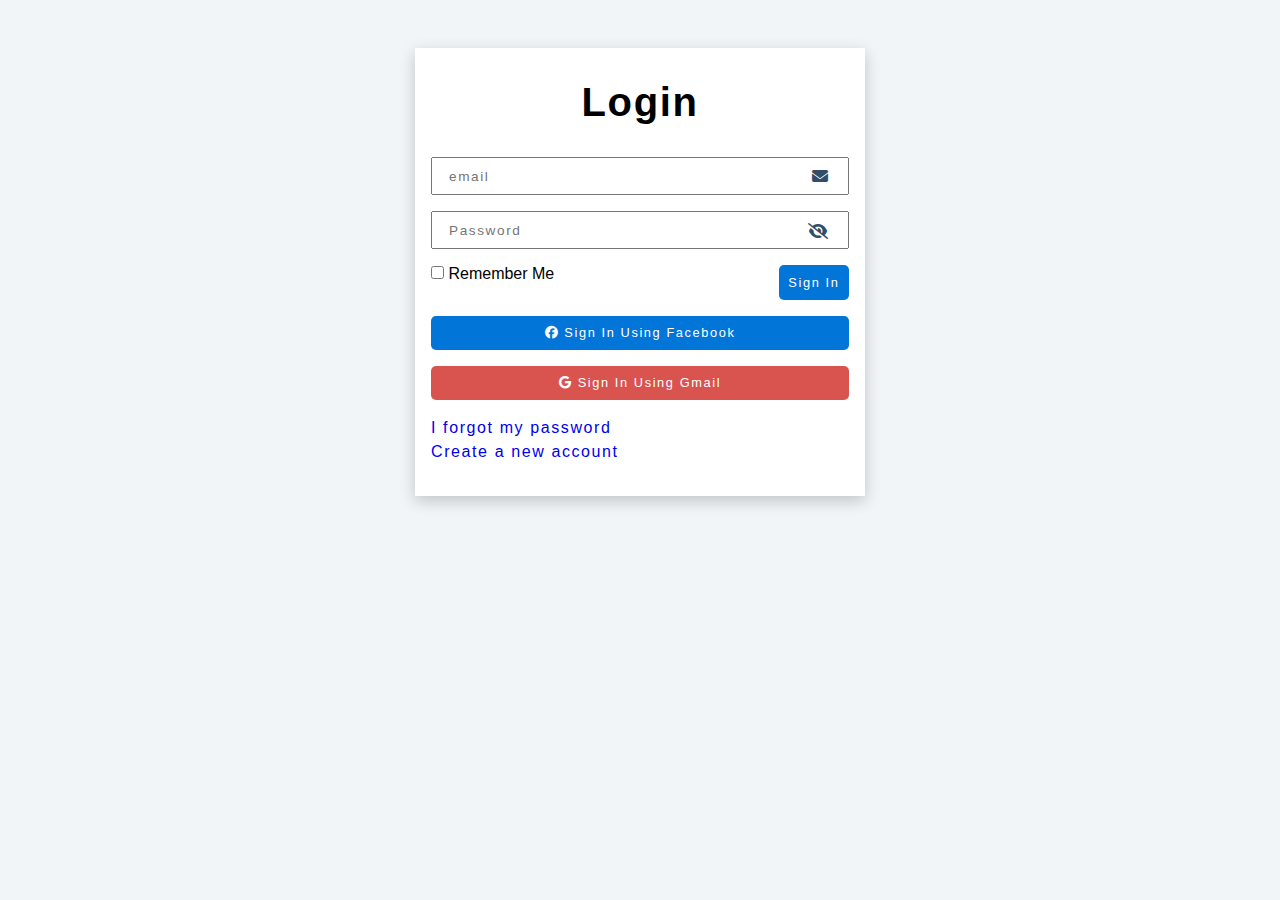
<file: login.html>
<!DOCTYPE html>
<html lang="en">
    <head>
        <title>Login</title>
        <meta charset="utf-8">
        <meta name="viewport" content="width=device-with, initial-scale=1.0">
        <link rel="stylesheet" href="https://cdnjs.cloudflare.com/ajax/libs/font-awesome/6.2.1/css/all.min.css">
        <link rel="stylesheet" href="./assets/css/register.css">
    </head>
    <body>
        <section class="register">
            <h2>login</h2>
            <form>
                <div class="form-input">
                    <input type="email" placeholder="email">
                    <span><i class="fas fa-envelope"></i></span>
                </div>
                <div class="form-input">
                    <input type="password" placeholder="Password">
                    <div class="password-icons">
                        <span><i class="fas fa-eye-slash"></i></span>
                         <!--<span><i class="fas fa-eye"></i></span>-->
                    </div>
                    
                </div>
                <div class="submit-btn">
                    <div>
                        <input type="checkbox"> Remember Me
                    </div>
                    <button class="btn btn-blue">sign in</button>   
                </div> 
                <div class="btn-container">
                    <button class="btn btn-blue btn-block"><i class="fab fa-facebook"></i>  sign in using facebook</button>   
                    <button class="btn btn-red btn-block"><i class="fab fa-google"></i>  sign in using gmail</button>
                </div>   
                <p><a href="#">I forgot my password</a></p>   
                <p><a href="register.html" target="_blank" title="Sign Up">Create a new account</a></p>  
            </form>
        </section>

        <script>
            //password icons
            const passwordIcon = document.querySelector('.password-icons');
            passwordIcon.onclick = function (e){
                let showPassword = e.target;
                if(showPassword.classList.contains('fa-eye-slash')){
                    showPassword.classList.remove('fa-eye-slash');
                    showPassword.classList.add('fa-eye');
                    //show password
                    const passwordInput = this.previousElementSibling;
                    passwordInput.setAttribute("type", "text");
                }else{
                    showPassword.classList.remove('fa-eye');
                    showPassword.classList.add('fa-eye-slash');
                    //hide password
                    const passwordInput = this.previousElementSibling;
                    passwordInput.setAttribute("type", "password");
                }
            }
        </script>
    </body>
</html>
</file>
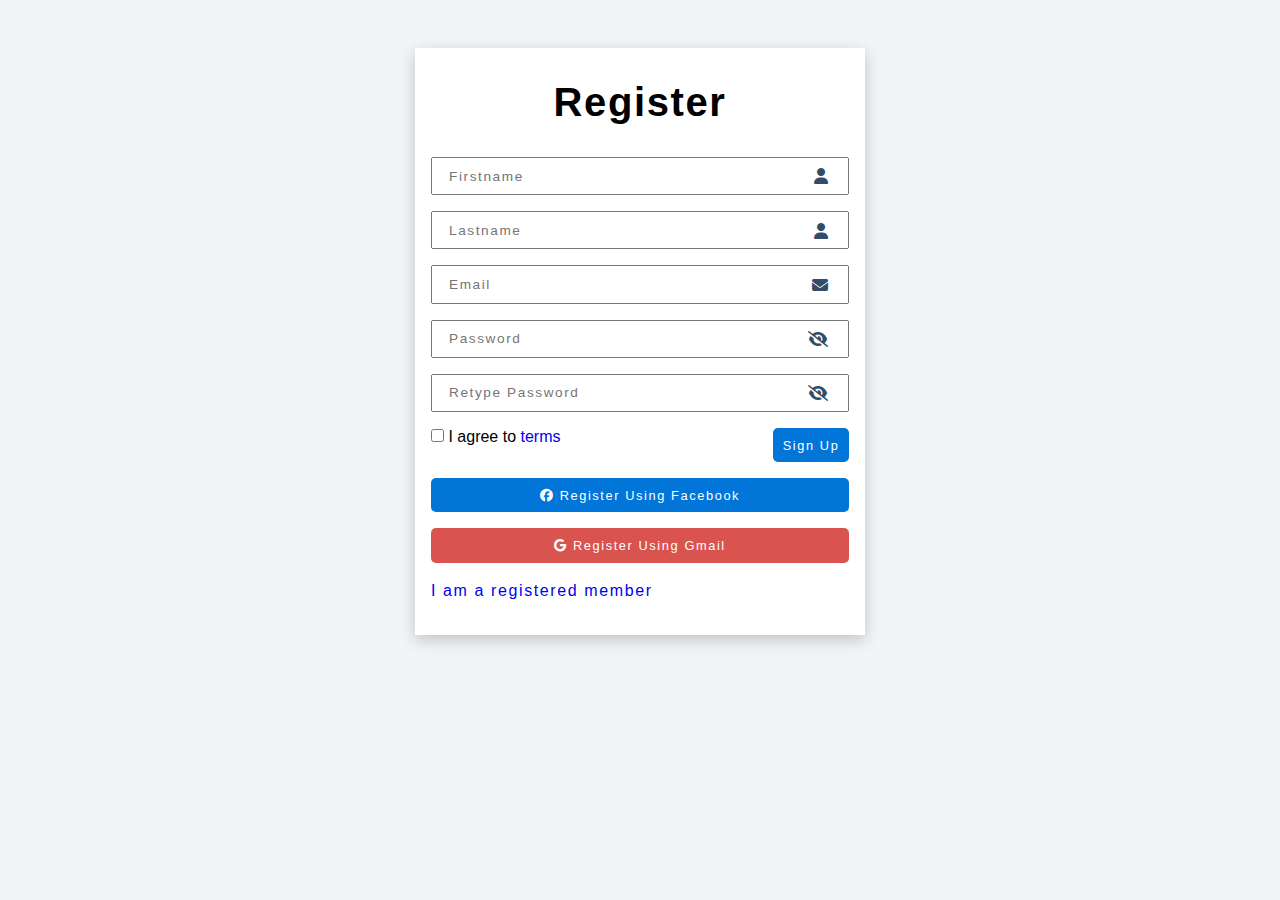
<file: register.html>
<!DOCTYPE html>
<html lang="en">
    <head>
        <title>Register</title>
        <meta charset="utf-8">
        <meta name="viewport" content="width=device-with, initial-scale=1.0">
        <link rel="stylesheet" href="https://cdnjs.cloudflare.com/ajax/libs/font-awesome/6.2.1/css/all.min.css">
        <link rel="stylesheet" href="./assets/css/register.css">
    </head>
    <body>
        <section class="register">
            <h2>register</h2>
            <form>
                <div class="form-input">
                    <input type="text" placeholder="Firstname">
                    <span><i class="fas fa-user"></i></span>
                </div>
                <div class="form-input">
                    <input type="text" placeholder="Lastname">
                    <span><i class="fas fa-user"></i></span>
                </div>
                <div class="form-input">
                    <input type="email" placeholder="Email">
                    <span><i class="fas fa-envelope"></i></span>
                </div>
                <div class="form-input">
                    <input type="password" placeholder="Password">
                    <div class="password-icons">
                        <span><i class="fas fa-eye-slash"></i></span>
                         <!--<span><i class="fas fa-eye"></i></span>--> 
                    </div>
                </div>
                <div class="form-input">
                    <input type="password" placeholder="Retype Password">
                    <div class="password-icons">
                        <span><i class="fas fa-eye-slash"></i></span>
                        <!--<span><i class="fas fa-eye"></i></span>-->
                    </div>
                </div>
                <div class="submit-btn">
                    <div>
                        <input type="checkbox"> I agree to <a href="#">terms</a>
                    </div>
                    <button class="btn btn-blue">sign up</button>   
                </div> 
                <div class="btn-container">
                    <button class="btn btn-blue btn-block"><i class="fab fa-facebook"></i>  register using facebook</button>   
                    <button class="btn btn-red btn-block"><i class="fab fa-google"></i>  register using gmail</button>
                </div>   
                    
                <p><a href="login.html" target="_blank" title="Login">I am a registered member</a></p>  
            </form>
        </section>

        <script>
            //password icons
            const passwordIcons = document.querySelectorAll('.password-icons');
            passwordIcons.forEach(passwordIcon => {
                passwordIcon.onclick = function (e){
                    let showPassword = e.target;
                    if(showPassword.classList.contains('fa-eye-slash')){
                        showPassword.classList.remove('fa-eye-slash');
                        showPassword.classList.add('fa-eye');
                        //show password
                        const passwordInput = this.previousElementSibling;
                        passwordInput.setAttribute("type", "text");
                    }else{
                        showPassword.classList.remove('fa-eye');
                        showPassword.classList.add('fa-eye-slash');
                        //hide password
                        const passwordInput = this.previousElementSibling;
                        passwordInput.setAttribute("type", "password");
                    }
                }
            });
            
        </script>
    </body>
</html>
</file>
<file: assets/css/styles.css>
/*
====================
Gblobal Variables
====================
*/
:root{
	/* Colors */
	--bg-color-1: #f1f5f8;
	--gray-color-1: #617d98;
	--gray-color-2: #324d67;
	--gray-color-3: #4a5562;
	--gray-color-4: #515d6a;
    --gray-color-5: #0b212d;
    --gray-color-6: #0d2735;
	--white-color: #fff;
	--black-color: #222;
	/* Box Shadows */
	--box-shadow-light: 0 3px 3px rgba(0,0,0,0.2);
	--box-shadow-dark: 0 3px 3px rgba(0,0,0,0.4);
	/*Transition*/
	--transition-1: all 0.3s linear;
	--transition-2: all 0.3s ease-in-out;
	/*Letter Spacing*/
	--spacing: 0.1rem;
	/*Line height*/
	--line-height: 2rem;
}

/*
=====================
Global Styles
=====================
*/
html{
    scroll-behavior: smooth;
}

*,
::before,
::after{
	box-sizing: border-box;
	margin: 0;
	padding: 0;
	
}
body{
	background: var(--bg-color-1);
	font-family: 'Open Sans', sans-serif;
	
}
h1,h2,h3,h4{
	letter-spacing: var(--spacing);
	text-transform: capitalize;
	
}
h1{
	font-size: 3rem;
}
h2{
	font-size: 1.5rem;
    /*font-weight: 200;*/
}
h3{
	font-size: 1rem;
}
h4{
	font-size: 0.9rem;
}
p{
	color: var(--gray-color-1);
}
ul{
	list-style: none;
	
}
a{
	text-decoration: none;
}
/*img{
	display: block;
}*/
img:not(.logo){
	width: 100%;
}

/*
=====================
Section
=====================
*/
section{
	width: 90vw;
	max-width: 1250px;
	margin: 3rem auto;
	
}
.section-header{
	display: flex;
	flex-direction: column;
	align-items: center;
	justify-content: center;
	text-align: center;
	margin-bottom: 2rem;
}
.underline{
	width: 40px;
	height: 4px;
	background-color: dodgerblue;
	border-radius: 20px;
}

/*
=====================
Nav
=====================
*/
nav{
    background: white;
    width: 100%;
    position: sticky;
    top: 0;
    left: 0;
    height: 70px;
    display: flex;
    align-items: center;
    justify-content: space-between;
    padding: 2rem 2rem;
    box-shadow: var(--box-shadow-light);
    transition: var(--transition-2);
    z-index: 999;
}
.logo{
    width: 10rem;
}
/*.logo a{
    font-size: 25px;
    font-weight: 700;
    text-shadow: var(--box-shadow-dark);
}
.logo .one-half-logo{
    color: darkred;
}
.logo .other-half-logo{
    color: #0275d8;
}*/
.links{
    display: inline-flex;
}
nav .links.show{
    left: 0%;
    /*transform: translateX(0%);*/
}
.links li{
    padding-left: 3rem;
}

li a.nav-link.active{
    color: #0275d8;
    font-weight: 600;
   
}
.links li a{
    color: #1b1b1b;
    font-size: 1rem;
    text-transform: capitalize;
    letter-spacing: var(--spacing);
    transition: var(--transition-1);
}
.links li a:hover{
    color:  #0275d8;
    text-decoration: underline;
}
.menu-icon{
    color: #333;
    font-size: 20px;
    font-weight: 600;
    cursor: pointer;
    display: none;
}
.signup-btn{
    background-color: transparent;
    border: 1px solid #333;

    padding: 0.1rem 0.5rem;
    border-radius: 10px;
    cursor: pointer;
    text-align: center;
    letter-spacing: var(--spacing);
    text-transform: capitalize;

}
.signup-btn:hover{
    background-color: #0275d8;
    border: 1px solid #0275d8;
    color: #fff;
}


/*
=====================
Slides
=====================
*/
.slider-section{
    width: 100%;
    height: 100vh;
    position: relative;
    top: 0;
}
.slides{
    display: flex;
    width: 100%;
    /* height is very important */
    height: 100%;
    /*hide all slides except the active one */
    overflow: hidden;
    position: relative;
}
.slide{
    width: 100%;
    height: 100%;
    position: absolute;
    top: 0;
    left: 0;
    /* for smooth slide */
    transition: var(--transition-2);
    /*hide all slides except the active one which has opacity of 1*/
    opacity: 0;
}
.slide img{
    width: 100%;
    height: 100%;
    object-fit: cover;
}
.slide-text{
    position: absolute;
    top: 40%;
    left: 50%;
    transform: translate(-50%, -50%);
    color: #fff;
    text-align: center;
    transition: all 0.3s ease-in-out;


}

.slide-slogan{
    color: #fff;
    font-size: 1rem;
    letter-spacing: var(--spacing)
}
.directions{
    position: absolute;
    background-color: transparent;
    padding: 0.3rem 0.5rem;
    top: 40%;
    cursor: pointer;
    font-size: 2rem;
    border: none;
    color: var(--white-color);
}
.slide-btns{
    display: flex;
    align-items: center;
    justify-content: space-between;
    position: absolute;
    top: 95%;
    left: 50%;
    
}
.slide-btn{
    width: 10px;
    height: 10px;
    border-radius: 50%;
    background-color: var(--bg-color-1);
    margin: 0 0.3rem;
    transition: var(--transition-2);
}

.next-btn{
    right: 1rem;
}
.prev-btn{
    left: 1rem;
}

/**/
.active-slide{
    /*active slide*/
    opacity: 1;
    transform: translateX(0);
}
.next-slide{
    /*slide to the right*/
    transform: translateX(100%);
}
.last-slide{
    /*slide to the left*/
    transform: translateX(-100%);
}
.active-slide-btn{
    background-color: mediumvioletred;
}


/*
=====================
Services
=====================
*/
.services{
	display: grid;
	gap: 2rem;
}
.service{
	display: flex;
	align-items: center;
	justify-content: center;
	text-align: center;
	background-color: green;
	border-radius: 10px;
	height: 50px;
	transition: var(--transition-2);
}

/*
=====================
Team Section
=====================
*/

.teams{
    display: grid;
    gap: 1rem;
    /*background-color: #fff;
    padding: 1rem 1rem;*/
}
.team{
    position: relative;
    width: 100%;
    height: 300px;
    max-height: 450px;
    box-shadow: 0 5px 3px rgba(0,0,0,0.3);
    transition: all 0.3s ease;
    overflow: hidden;
}
.team-info{
    position: absolute;
    bottom: 0;
    width: 100%;
    height: 100%;
    background-color: rgba(0,0,0,0.4);
    display: flex;
    flex-direction: column;
    align-items: center;
    justify-content: center;
    text-align: center;
    gap: 1rem;
    color: #fff;
    text-transform: capitalize;
    letter-spacing: var(--spacing);
    transition: all 0.3s ease-in-out;
    /*hide initially*/
    /*opacity: 0;*/
    transform: translateY(-100%);
    
}
.team:hover .team-info{
    transform: translateY(0%);
    /*opacity: 1;*/
    
}
.team-info p{
    color: #fff;

}
.team img{
    width: 100%;
    height: 100%;
    object-fit: cover;
}
.social-btns-team{
    display: flex;
    align-items: center;
    justify-content: center;
}
.social-btns-team .social-icon{
    background-color: var(--gray-color-1);
    border: none;
    border-radius: 5px;
    padding: 0.4rem 0.6rem;
    margin: 0 0.3rem;
    text-align: center;
    font-size: 1.3rem;
    color: #fff;
    cursor: pointer;
    transition: all 0.3s ease-in-out;
}
.social-btns-team .social-icon:hover{
    background-color: #f82249;
}

/*
=====================
Projects Section
=====================
*/
.projects{
	display: grid;
	gap: 1rem;
}

.project{
	background-color: var(--white-color);
	border-radius: 10px;
	box-shadow: var(--box-shadow-dark);
	display: flex;
	flex-direction: column;
	align-items: center;
	justify-content: center;
	gap: 1rem;
	padding: 1rem 1rem;
	border-bottom: 5px solid dodgerblue;
}
.project img{
	width: 100px;
	height: 100px;
	object-fit: cover;
}
/*
=====================
FAQ
=====================
*/
.question{
    background-color: var(--white-color);
    margin: 1rem auto;
    padding: 1rem 1rem;
    border-radius: 5px;
    box-shadow: var(--box-shadow-light);
    cursor: pointer;
	transition: var(--transition-2);
	
}
.question-title{
    display: flex;
    align-items: center;
    justify-content: space-between;
    transition: var(--transition-2);
}
.question-title p{
    color: var(--gray-color-2);
    letter-spacing: var(--spacing);
    line-height: 1.3rem;
}
.question-title p::first-letter{
    text-transform: capitalize;
}
.question-btn{
    cursor: pointer;
}

.question-text-container{
    transition: var(--transition-1);
    height: 0;
    overflow: hidden;
}

.question-text{
    border-top: 1px solid rgba(0,0,0,0.2);
    padding: 1rem 0;
	margin-top: 1rem;
}

.question-text p{
    font-size: 0.9rem;
    letter-spacing: var(--spacing);
    line-height: 1.3rem;
}
.minus-icon{
    display: none;
}

.show-text .minus-icon{
    display: inline;
}
.show-text .plus-icon{
    display: none;
}


/*
=====================
Testimonials
=====================
*/


.testimonials-container{
	width: inherit;
    margin: 0 auto;
    position: relative;
    padding: 1rem 0;
    background-color: white;
    box-shadow: var(--box-shadow-light);
}
.testimonials{
    display: flex;
    align-items: center;
    justify-content: center;
    text-align: center;
    /* height is very important */
    height: 350px;
    /*hide all slides except the active one */
    overflow: hidden;
    position: relative;
    
}
.testimonial-slide{
    width: 100%;
    height: 100%;
    position: absolute;
    top: 0;
    left: 0;
    /* for smooth slide */
    transition: var(--transition-2);
    /*hide all slides except the active one which has opacity of 1*/
    opacity: 0;
}
.testimonial-slide img{
    width: 150px;
    height: 150px;
    object-fit: cover;
    border-radius: 50%;
    background-color: white;
    border: 1px solid rgba(0,0,0,0.2);
    padding: 0.2rem;
    box-shadow: var(--box-shadow-light);
   
}
.testimonial-slide h4{
    margin: 0.5rem 0;
}

.testimonial-slide .title{
    margin-bottom: 1rem;
    letter-spacing: var(--spacing);
    text-transform: capitalize;
    line-height: 1.5rem;
    color: #0275d8;
}
.testimonial-slide .text{
    line-height: 1.5rem;
    letter-spacing: var(--spacing);
    font-size: 0.85rem;
    padding: 0 2rem;
}
.testimonial-btn{
    position: absolute;
    /*background-color: var(--gray-color-1);*/
    padding: 0.3rem 0.5rem;
    top: 10.5rem;
    cursor: pointer;
    font-size: 1rem;
    border: none;
    color: var(--white-color);
    border-radius: 5px;
    transition: var(--transition-1);
}
.testimonial-btn:hover{
    background-color: var(--gray-color-2);
}
.next-btn-testimonial{
    right: 1rem;
}
.prev-btn-testimonial{
    left: 1rem;
}
.quote{
    font-size: 0.5rem;
}

/**/
.active-slide-testimonial{
    /*active slide*/
    opacity: 1;
    transform: translateX(0);
}
.next-slide-testimonial{
    /*slide to the right*/
    transform: translateX(100%);
}
.last-slide-testimonial{
    /*slide to the left*/
    transform: translateX(-100%);
}

/*
=====================
About
=====================
*/
.about{
    display: grid;
    background-color: var(--white-color);
    padding: 2rem 1rem;
    box-shadow: var(--box-shadow-dark);
    border-radius: 10px;
 }
.about-img{
    margin-bottom: 2rem;
}

.about-img img{
    object-fit: cover;
    height: 20rem;
    border-radius: 10px;
}

.about-text h4{
    margin-bottom: 1rem;
}
.about-text p{
    margin-bottom: 1.5rem;
    line-height: 1.5rem;
    font-size: 0.85rem;
    text-align: justify;
}
/*
=====================
Blog
=====================
*/
/*.blog-section{
    width: 95vw;
    margin: 1rem auto;
    padding: 1rem 1rem;
}*/
.blog-section .article{
    background-color: var(--white-color);
    box-shadow: var(--box-shadow-dark);
    margin-bottom: 2rem;
}
.blog-section .article img{
    width: 100%;
    height: 100%;
    object-fit: cover;
    
}
.blog-section .article-details{
    padding: 1rem 1rem;
}
.blog-section .article-details a {
    color: var(--gray-color-2);
}
.blog-section .article-title{
    margin-bottom: 1rem;
}
.blog-section .article-info{
    margin-bottom: 0.3rem;
    color: var(--gray-color-2);
    font-size: small;
    text-transform: capitalize;
}
.blog-section .article-content{
    font-size: 0.85rem;
    line-height: 1.5rem;
    margin-bottom: 1.5rem ;
    text-align: justify;
}
.blog-section .article-content p{
    margin-bottom: 1rem;
}
.hidden-content{
    display: none;
}


/*.blog-section .article-content::first-letter{
    font-size: 2rem;
}*/
.blog-section .article-details .info span{
   padding-right: 0.5rem;
   font-size: small;
}

.blog-section .btn-container{
    margin-bottom: 1rem;
}
.blog-section .btn{
    display: block;
    border: none;
    color: var(--white-color);
    font-size: 1rem;
    padding: 0.3rem 1rem;
    text-align: center;
    border-radius: 5px;
    cursor: pointer;
    letter-spacing: var(--spacing);
    text-transform: capitalize;
    transition: all 0.3s ease-in-out;
}

.blog-section .btn-block{
    width: 100%;
    margin-bottom: 1rem;
}
.blog-section .btn-blue{
    background-color: #0275d8;
}
.blog-section .btn-blue:hover{
    background-color: darkblue;
}
.blog-section .btn-red{
    background-color: #d9534f;
}
.blog-section .btn-green{
    background-color: #5cb85c;
}
.blog-section .btn-red:hover{
    background-color: darkred;
}

.blog-sidebar{
    background-color: var(--white-color);
    box-shadow: var(--box-shadow-light);
    padding: 1rem 1rem;
    max-height: 1000px;
}
.blog-sidebar h4{
    color: #333;
    margin-bottom: 0.5rem
}
.blog-sidebar .search{
    margin-bottom: 2rem;
}
.blog-sidebar .search-form{
    display: flex;
    /*align-items: center;
    justify-content: center;*/
    margin-top: 0.5rem;
}
.blog-sidebar .search-input{
    width: 100%;
    padding: 0.5rem 1rem;
    border-top-left-radius: 10px;
    border-bottom-left-radius: 10px;
    border: 1px solid #333;
}
.blog-sidebar .search-btn{
    border: none;
    padding: 0.6rem 1rem;
    background-color: #333;
    text-transform: capitalize;
    color: white;
    cursor: pointer;
    text-align: center;
    letter-spacing: 0.1rem;
    border-top-right-radius: 10px;
    border-bottom-right-radius: 10px;
}
.blog-sidebar .categories{
    margin-bottom: 1.3rem;
}
.blog-sidebar .categories li{
    color: var(--gray-color-3);
    font-size: 0.9rem;
    text-transform: capitalize;
    padding-bottom: 0.5rem;
    /*line-height: var(--line-height);*/
}

.blog-sidebar .recent-posts{
    margin-bottom: 2rem;
}
.blog-sidebar .recent-post{
    display: flex;
    gap: 0.5rem;
    margin-bottom: 0.8rem;
}
.blog-sidebar .recent-post img{
    width: 80px;
    height: 60px;
    object-fit: cover;
}
.blog-sidebar .brief-info h4, p{
    font-size: 0.85rem;
}

.blog-sidebar .tag-btn{
    background-color: transparent;
    padding: 0.5rem 1rem;
    border: 1px solid var(--gray-color-1);
    cursor: pointer;
    border-radius: 5px;
    margin: 0.5rem 0;
    margin-right: 0.3rem;
    text-transform: capitalize;
    transition: all 0.3s linear;
}
.blog-sidebar .tag-btn:hover{
    background-color: var(--gray-color-2);
    color: white;
}
/*
=====================
Gallery
=====================
*/

.gallery{
	/*background-color: white;
	box-shadow: 0 5px 15px 5px rgba(0,0,0,0.2);*/
	display: grid;
	gap: 0.3rem;
	cursor: pointer;
}
.gallery img{
	width: 100%;
	height: 300px;
	object-fit: cover;
}
.gallery-modal{
    position: fixed;
    top: 0;
    left: 0;
    z-index: 999999;
    width: 100%;
    height: 100%;
    background-color: rgba(0,0,0,0.4);
    transition: var(--transition-2);
    /*padding-top: 13rem;*/
    overflow: auto;
    display: none;

}
.gallery-modal.show-gallery-modal{
    display: flex;
    flex-direction: column;
    align-items: center;
    justify-content: center;

}
.gallery-modal #gallery-modal-img{
    display: block;
    width: 80vw;
    height: 300px;
    max-width: 650px;
    object-fit: cover;
    margin: auto;
    animation: animate-gallery 0.4s ease-in-out;
}
.gallery-close-btn{
    position: absolute;
    top: 10%;
    right: 5%;
    color: #fff;
    font-size: 3rem;
    font-weight: 700;
    cursor: pointer;
}

.gallery-control-btn{
    position: absolute;
    top: 50%;
    color: #fff;
    font-size: 2rem;
    font-weight: 600;
    cursor: pointer;
}
.gallery-control-btn.next-btn{
    right: 3%;
}
.gallery-control-btn.prev-btn{
    left: 3%;
}
@keyframes animate-gallery{
    0%{
        transform: scale(0);
    }
    100%{
        transform: scale(1);
    }
}
/*
=====================
Contact
=====================
*/
.google-map{
    width: 100%;
    height: 45vh;
    max-height: 400px;
    margin: 1.5rem 0;
}
.google-map iframe{
    width: 100%;
    height: 100%;
}
.contact{
    background-color: var(--white-color);
    box-shadow: var(--box-shadow-dark);
    padding: 2rem 1rem;
    border-radius: 15px;
}

.contact-info{
    margin-bottom: 2.5rem;
    line-height: var(--line-height);
}
.socials .fab{
    font-size: 1rem;
    margin-right: 0.5rem;
    cursor: pointer;
}

.socials a .fa-instagram{
    color: red;
}
.socials a .fa-whatsapp{
    color: green;
}
.socials a .fa-twitter{
    color: #0275d8;
}
.socials a .fa-linkedin{
    color: #0275d8;
}

.contact-info p{
    font-size: small;
    letter-spacing: var(--spacing);
}
.form-input{
    display: block;
    margin-bottom: 1rem;
}
.form-input input,textarea{
    width: 100%;
    padding: 0.6rem 1rem;
    font-size: 0.85rem;
    letter-spacing: var(--spacing);
}
/*
=====================
Buttons
=====================
*/

.submit-btn{
    margin-bottom: 1rem;
    display: flex;
    justify-content: space-between;
}
.btn-container{
    margin-bottom: 1rem;
}
.btn{
    display: block;
    border: none;
    color: var(--white-color);
    font-size: 1rem;
    padding: 0.6rem 0.6rem;
    text-align: center;
    border-radius: 5px;
    cursor: pointer;
    letter-spacing: var(--spacing);
    text-transform: capitalize;
}

.btn-block{
    width: 100%;
    margin-bottom: 1rem;
}
.btn-blue{
    background-color: #0275d8;
}
.btn-blue:hover{
    background-color: darkblue;
}
.btn-red{
    background-color: #d9534f;
}
.btn-green{
    background-color: #5cb85c;
}
.btn-red:hover{
    background-color: darkred;
}
/*
=====================
Back to top link
=====================
*/
.back-to-top{
	width: 40px;
	height: 40px;
	background-color: tomato;
	border-radius: 5px;
	color: var(--white-color);
	z-index: 9999;
	right: 15px;
	bottom: 50px;
	position: fixed;
	text-align: center;
	display: flex;
	align-items: center;
	justify-content: center;
	/*display: none;*/
	font-size: 1.5rem;
	transition: var(--transition-1);
	cursor: pointer;
    animation: animate-top-link 3s ease-in-out infinite;
    visibility: hidden;
}
.back-to-top:hover{
	background-color: darkred;
}
.back-to-top a{
	color: var(--white-color);
}
@keyframes animate-top-link{
    0%{
        transform: scale(1);
    }
    50%{
        transform: scale(1.2);
    }
    100%{
        transform: scale(1);
    }
}
/*
=====================
Forms
=====================
*/

/*
=====================
Footer
=====================
*/
footer{
	
	padding: 0rem;
	color: var(--white-color);
	font-size: 1rem;
}
.footer-top{
	display: grid;
    font-size: 0.88rem;
    letter-spacing: var(--spacing);
    line-height: var(--line-height);
    color: #fff;
    padding: 0 2rem;
    text-align: center;
    /*gap: 2rem;*/
    background-color: var(--gray-color-5);
    
}


.address-info, .quick-links, .newsletter{
   margin: 1rem 0;
}
.footer-top .quick-links li a{
    color: var(--white-color);
    text-transform: capitalize;
}
.address p{
	color: var(--white-color);
	line-height: 1.3rem
}

.news-form{
    display: block;
}

#news-input{
    padding: 0.5rem 1rem;
    /*border-radius: 10px;*/
    border: 1px solid #333;
    width: 100%;
    margin-bottom: 0.3rem;
}
.newsletter button{
    border: none;
    padding: 0.6rem 0.5rem;
    background-color: #d9534f;
    text-transform: uppercase;
    color: white;
    cursor: pointer;
    text-align: center;
    letter-spacing: var(--spacing);
    /*border-radius: 5px;*/
    transition: all 0.3s ease-in-out;
    width: 100%;
}
.newsletter button:hover{
    background-color: darkred;
}

.newsletter p{
    color: var(--white-color);
}
.copyright{
	padding: 2rem;
	text-align: center;
    letter-spacing: var(--spacing);
    background-color: var(--gray-color-6);
}


/*

====================
Media Queries
====================
*/
@media screen and (min-width: 480px){
	.services{
		grid-template-columns: repeat(2, 1fr);
	}
    .teams{
        grid-template-columns: repeat(2, 1fr);
    }
    .gallery-modal #gallery-modal-img{
        height: 450px;
    }
   
}
@media screen and (min-width: 768px) {
    .next-btn{
        right: 3rem;
    }
    .prev-btn{
       left: 3rem;
    }
	.projects{
		grid-template-columns: 1fr 1fr;
	}
    .gallery{
		grid-template-columns: 1fr 1fr;
	}
   
    .teams{
        grid-template-columns: repeat(3, 1fr);
    }
	/*.next-btn-testimonial{
        right: -2.5rem;
    }
    .prev-btn-testimonial{
       left: -2.5rem;
    }*/
}
@media screen and (min-width: 800px) {
	
    .about-img img{
        height: 380px;
    }
    
    .contact{
        margin-top: 0;
    }
    
}
@media screen and (min-width: 992px) {
    
    .about{
        grid-template-columns: 1fr 1fr;
        gap: 1rem;
    }
    .about-img{
        margin-bottom: 0;
    }
    .contact{
        display: grid;
        grid-template-columns: repeat(3, 1fr);
        gap: 2rem;
        padding: 2rem 5rem;
        margin-top: 0;
    }
    .contact form{
        grid-column: 2 / span 2;
    }
    .blog{
        display: grid;
        grid-template-columns: repeat(3, 1fr);
        gap: 2rem;
    }
    .blog .articles{
        grid-column: 1 / span 2;
    }
    .blog .article img{
        height: 500px;
    }
    .gallery{
		grid-template-columns: repeat(4, 1fr); /*same as 1fr 1fr 1fr*/
	}
	.gallery img{
		height: 250px;
	}
   
	.projects{
		grid-template-columns: repeat(3, 1fr);
	}
    .footer-top{
        grid-template-columns: repeat(3, 1fr);
    }

}

@media screen and (max-width: 992px) {
    .links{
        display: block;
        width: 100%;
		max-width: 50%;
        height: 100vh;
        padding: 3rem 0;
        background-color: white;
        position: fixed;
        top: 0;
        left: -100%;
        /*transform: translateX(-100%);*/
        transition: all 0.3s ease-in-out;
        overflow-y: auto;
        text-align: center;
        
    }
    .links li{
        /*border-top: 1px solid rgba(0,0,0,0.2);*/
        padding: 1rem 0;
    }
    .menu-icon{
        display: block;
    }

	
    
}

/*
@media query width
max-width 600px- for extra small devices 600 mand down 
min-width 600px - portrait tabs and large phones, 600 and up/ 
min-width 768px - landscape tabs/pad 768 and above
min-width 992px - large devices laptops and desktops 992 and above
min-width 1200px - large laptops/desktops 1200 and above
	OR
320-480px for mobile
480-768 for tabs/pads
768-1024px for laptop or small screen
1024-1200px for desktop or large size screen
1200px and above for extra large devices
*/
</file>
<file: assets/css/register.css>
/*
====================
Gblobal Variables
====================
*/
:root{
	/* Colors */
	--bg-color-1: #f1f5f8;
	--gray-color-1: #617d98;
	--gray-color-2: #324d67;
	--gray-color-3: #4a5562;
	--gray-color-4: #515d6a;
	--white-color: #fff;
	--black-color: #222;
	/* Box Shadows */
	--box-shadow-light: 0 5px 15px rgba(0,0,0,0.1);
	--box-shadow-dark: 0 5px 15px rgba(0,0,0,0.2);
	/*Transition*/
	--transition-1: all 0.3s linear;
	--transition-2: all 0.3s ease-in-out;
	/*Letter Spacing*/
	--spacing: 0.1rem;
	/*Line height*/
	--line-height: 2rem;
}

/*
=====================
Global Styles
=====================
*/
*, 
::before,
::after{
	box-sizing: border-box;
	margin: 0;
	padding: 0;
	
}
body{
	background: var(--bg-color-1);
	font-family: 'Open Sans', sans-serif;
	
}
h1,h2,h3,h4{
	letter-spacing: var(--spacing);
	text-transform: capitalize;
}
h1{
	font-size: 3rem;
}
h2{
	font-size: 2rem;
    /*font-weight: 200;*/
}
h3{
	font-size: 1.25rem;
}
h4{
	font-size: 0.85rem;
}
p{
	color: var(--gray-color-1);
    letter-spacing: var(--spacing);
    line-height: 1.5rem;
}
ul{
	list-style-type: none;
	
}
a{
	text-decoration: none;
}

.register{
    background-color: var(--white-color);
    box-shadow: var(--box-shadow-dark);
    width: 90vw;
    margin: 3rem auto;
    padding: 2rem 1rem;
    max-width: 450px;
}
.register h2{
    margin-bottom: 2rem;
    text-align: center;
}
.form-input{
    display: block;
    margin-bottom: 1rem;
    position: relative;
}
.form-input .fa-envelope{
    position: absolute;
    top: 30%;
    right: 5%;
    color: var(--gray-color-2);
}
.form-input .fa-user{
    position: absolute;
    top: 30%;
    right: 5%;
    color: var(--gray-color-2);
}
.form-input .password-icons{
    position: absolute;
    top: 30%;
    right: 5%;
    color: var(--gray-color-2);
    cursor: pointer;
}
.form-input input{
    width: 100%;
    padding: 0.6rem 1rem;
    padding-right: 3rem;
    font-size: 0.85rem;
    letter-spacing: var(--spacing);
    /*border-radius: 10px;
    border: 1px solid #222;*/
}
.submit-btn{
    margin-bottom: 1rem;
    display: flex;
    justify-content: space-between;
}
.btn-container{
    margin-bottom: 1rem;
}
.btn{
    display: block;
    border: none;
    color: var(--white-color);
    font-size: 0.8rem;
    padding: 0.6rem 0.6rem;
    text-align: center;
    border-radius: 5px;
    cursor: pointer;
    letter-spacing: var(--spacing);
    text-transform: capitalize;
    transition: var(--transition-1);
}

.btn-block{
    width: 100%;
    margin-bottom: 1rem;
}
.btn-blue{
    background-color: #0275d8;
}
.btn-blue:hover{
    background-color: darkblue;
}
.btn-red{
    background-color:  #d9534f;
}
.btn-red:hover{
    background-color: darkred;
}
/*
====================
Media Queries
====================
*/

@media screen and (min-width: 800px) {
    h1 {
        font-size: 4rem;
      }
      h2 {
        font-size: 2.5rem;
      }
      h3 {
        font-size: 1.75rem;
      }
      h4 {
        font-size: 1rem;
      }
      body {
        font-size: 1rem;
      }
      
}
</file>
